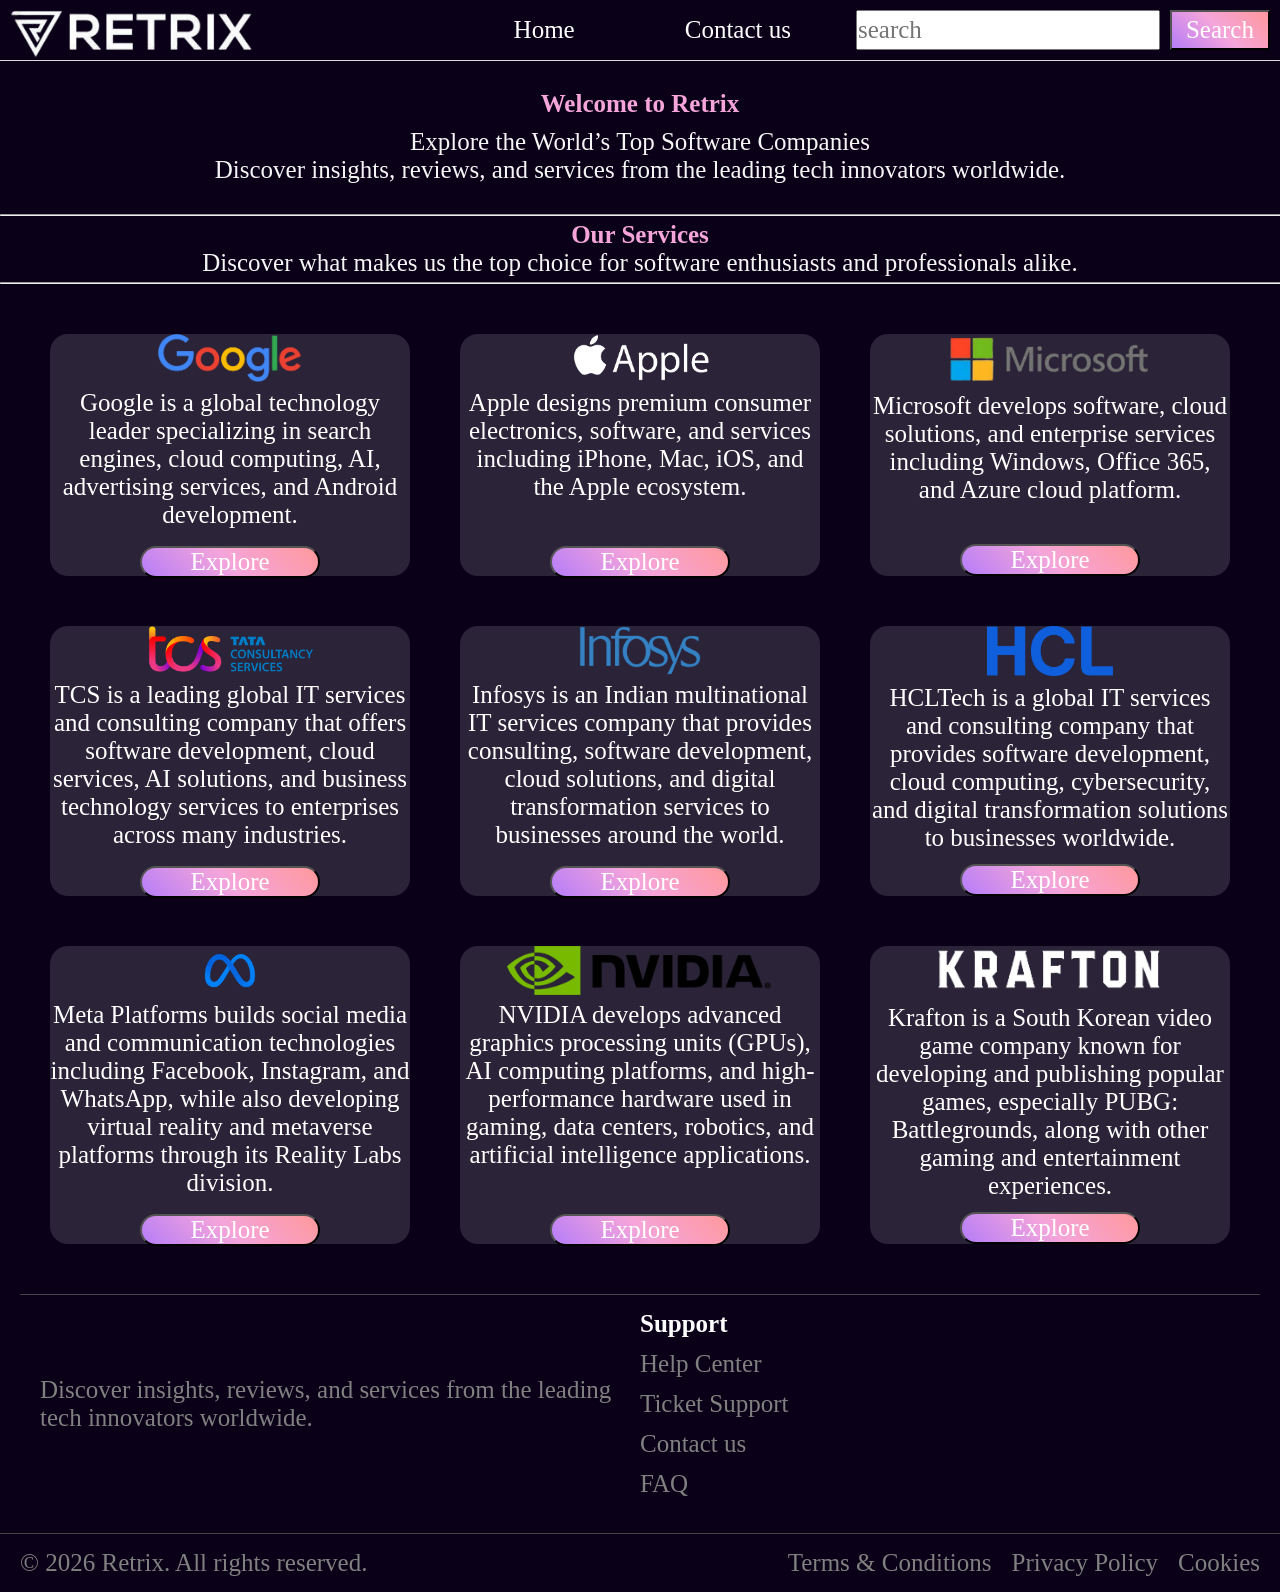
<file: index.html>
<!DOCTYPE html>
<head>
    <meta name="viewport" content="width=device-width, initial-scale=1.0">
    <title>Document</title>
    <link rel="stylesheet" href="index.css">
    <link rel="stylesheet" href="responsive.css">
</head>
<html>
<body>
    <div id="navbar">
        <a href="index.html"><img id="logo" src="logo.png.png"></a>
        <a class="navbarlinks" id="home">Home</a>
        <a class="navbarlinks" href="#Support">Contact us</a>
        <input id="search" type="text" placeholder="search">
        <button id="b1">Search</button>
    </div>
    <content>
    <section class="start">
        <h2 id="welcome">Welcome to Retrix</h2>
        <p class="mainheading">Explore the World’s Top Software Companies</p>
        <p class="mainheading" id="id1">Discover insights, reviews, and services from the leading tech innovators worldwide.</p>
    </section>
    <hr>
    <section class="start2">
        <h2 id="our">Our Services</h2>
        <p>Discover what makes us the top choice for software enthusiasts and professionals alike.</p>
    </section>
    <hr>
    <section class="content">
        <div class="container">
            <div class="container1">
                <img id="logo1" src="google1.png">
                <br>
                <p class="praofcon">
                Google is a global technology leader specializing in search engines, 
                cloud computing, AI, advertising services, and Android development.
                </p>
                <a href="anushka.html"><button class="B" id="bu1">Explore</button></a>
            </div>
            <div class="container2">
                <img id="logo1" src="applelogo.png">
                <p class="praofcon">
                Apple designs premium consumer electronics, software, and services 
                including iPhone, Mac, iOS, and the Apple ecosystem.              
                </p>
                <a href="apple company microproject.html"><button class="B" id="bu2">Explore</button></a>
            </div>
            <div class="container3">
                <img id="logo3" src="micro-removebg-preview.png">
                <br>
                <p class="praofcon">
                Microsoft develops software, cloud solutions, and enterprise services 
                including Windows, Office 365, and Azure cloud platform.             
                </p>
                <a href="microsoft.html"><button class="B" id="bu3">Explore</button></a>
            </div>
        </div>
        <div class="container">
            <div class="container1">
                <img id="logo1" src="tcslogo.png">
                <br>
                <p class="praofcon">
                TCS is a leading global IT services and consulting company that offers software development, cloud services, AI solutions, and business technology services to enterprises across many industries.
                </p>
                <a href="patil4.html"><button class="B" id="bu1">Explore</button></a>
            </div>
            <div class="container2">
                <img id="logo1" src="Infosyslogo.png">
                <p class="praofcon">
                Infosys is an Indian multinational IT services company that provides consulting, software development, cloud solutions, and digital transformation services to businesses around the world.            
                </p>
                <a href="microprojrct.html"><button class="B" id="bu2">Explore</button></a>
            </div>
            <div class="container3">
                <img id="logo3" src="hcllogo.png">
                <br>
                <p class="praofcon">
                HCLTech is a global IT services and consulting company that provides software development, cloud computing, cybersecurity, and digital transformation solutions to businesses worldwide.            
                </p>
                <a href="hcl.html"><button class="B" id="bu3">Explore</button></a>
            </div>
        </div>
        <div class="container">
            <div class="container1">
                <img id="logo1" src="metalogo.png">
                <br>
                <p class="praofcon">
                Meta Platforms builds social media and communication technologies including Facebook, Instagram, and WhatsApp, while also developing virtual reality and metaverse platforms through its Reality Labs division.
                </p>
                <a href="meta.html"><button class="B" id="bu1">Explore</button></a>
            </div>
            <div class="container2">
                <img id="logo1" src="nvdialogoin.png">
                <p class="praofcon">
                NVIDIA develops advanced graphics processing units (GPUs), AI computing platforms, and high-performance hardware used in gaming, data centers, robotics, and artificial intelligence applications.
                </p>
                <a href="nvdia.html"><button class="B" id="bu2">Explore</button></a>
            </div>
            <div class="container3">
                <img id="logo3" src="klogo.png">
                <br>
                <p class="praofcon">
                Krafton is a South Korean video game company known for developing and publishing popular games, especially PUBG: Battlegrounds, along with other gaming and entertainment experiences.            
                </p>
                <a href="krafton.html"><button class="B" id="bu3">Explore</button></a>
            </div>
        </div>
    </section>
    </content>
    <footer>
        <div class="footersection">
        <div class="f1">
        <p>Discover insights, reviews, and services from the leading tech innovators worldwide.</p>       
        </div>
        <div class="f2">
        <h2 id="Support">Support</h2>
        <a class="footerlink">Help Center</a>
        <a class="footerlink" href="contactform.html">Ticket Support</a>
        <a class="footerlink" href="mailto:huzefajpatel@gmail.com">Contact us</a>
        <a class="footerlink">FAQ</a>
        </div>
        </div>
        <div class="subfooter">
        <p>© 2026 Retrix. All rights reserved.</p>
        <div class="legal-links">
        <a href="#">Terms & Conditions</a>
        <a href="#">Privacy Policy</a>
        <a href="#">Cookies</a>
        </div>
        </div>
    </footer>
</body>

</html>
</file>
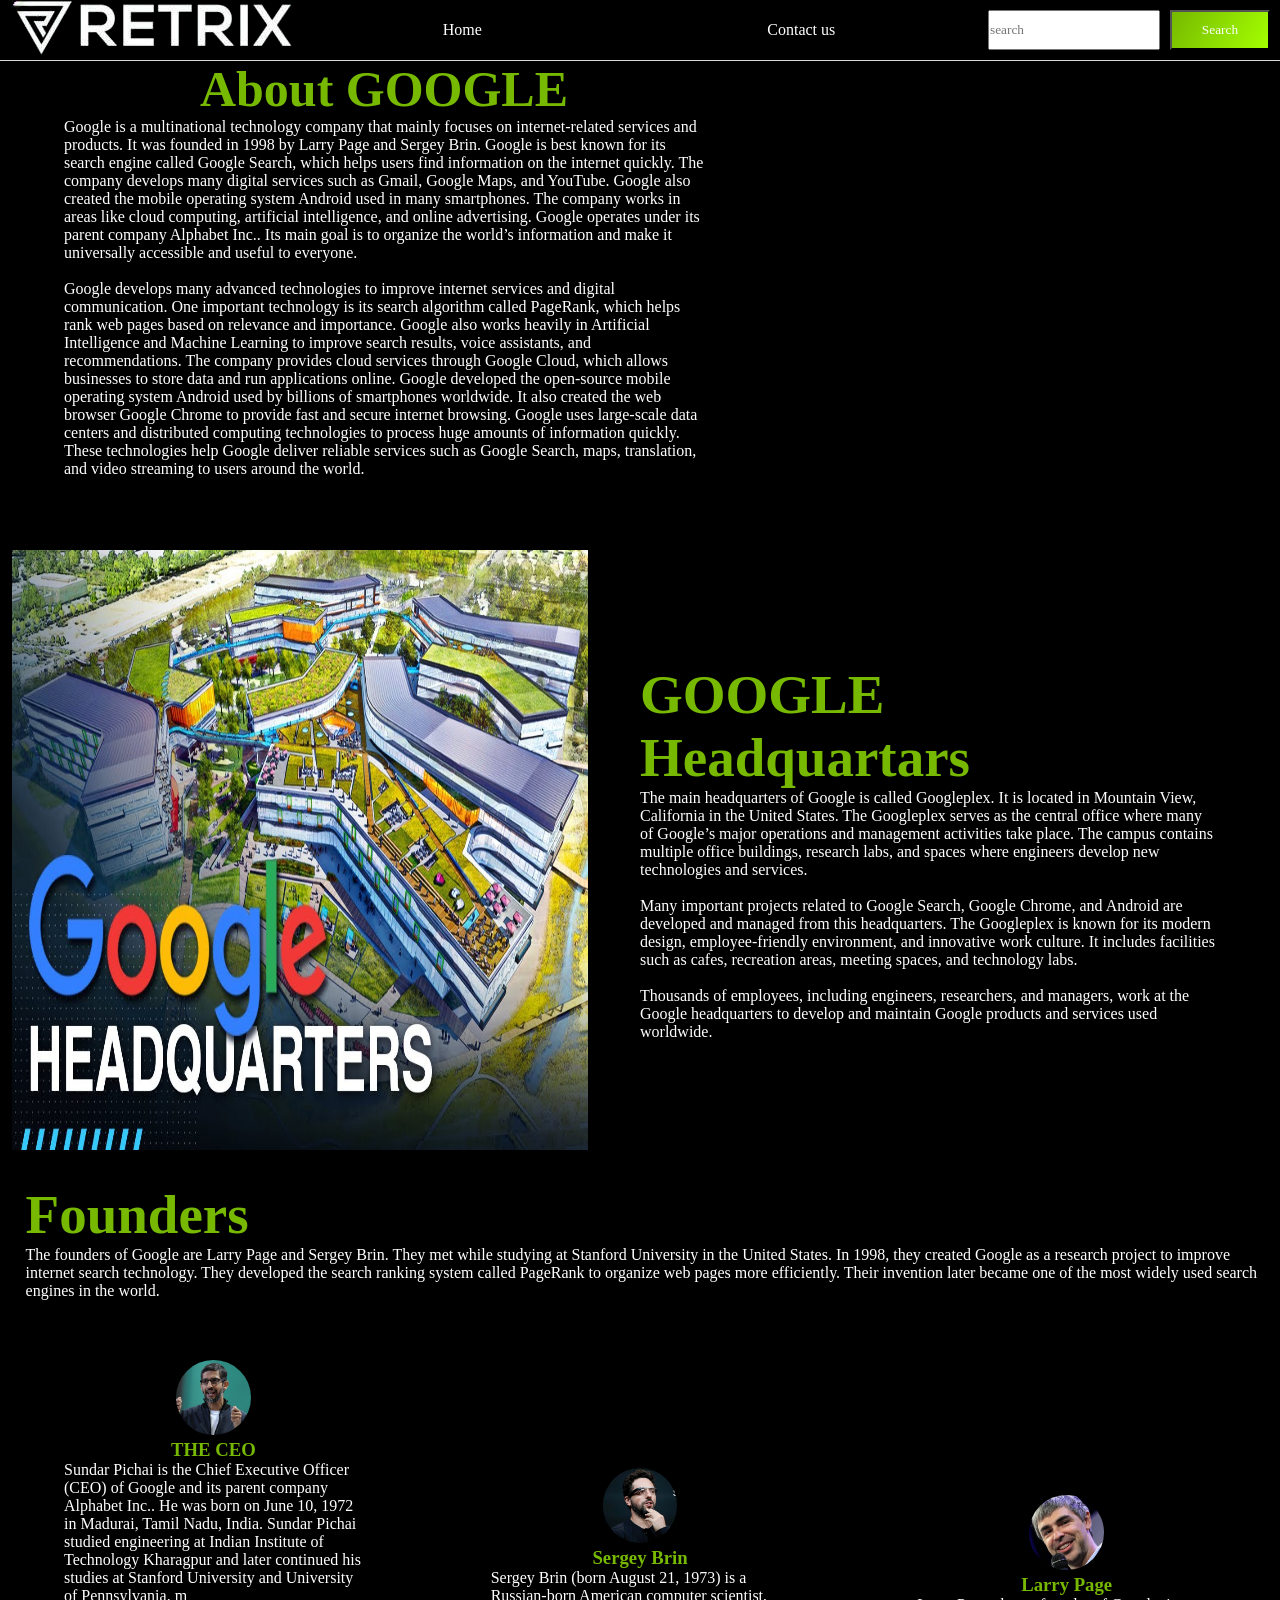
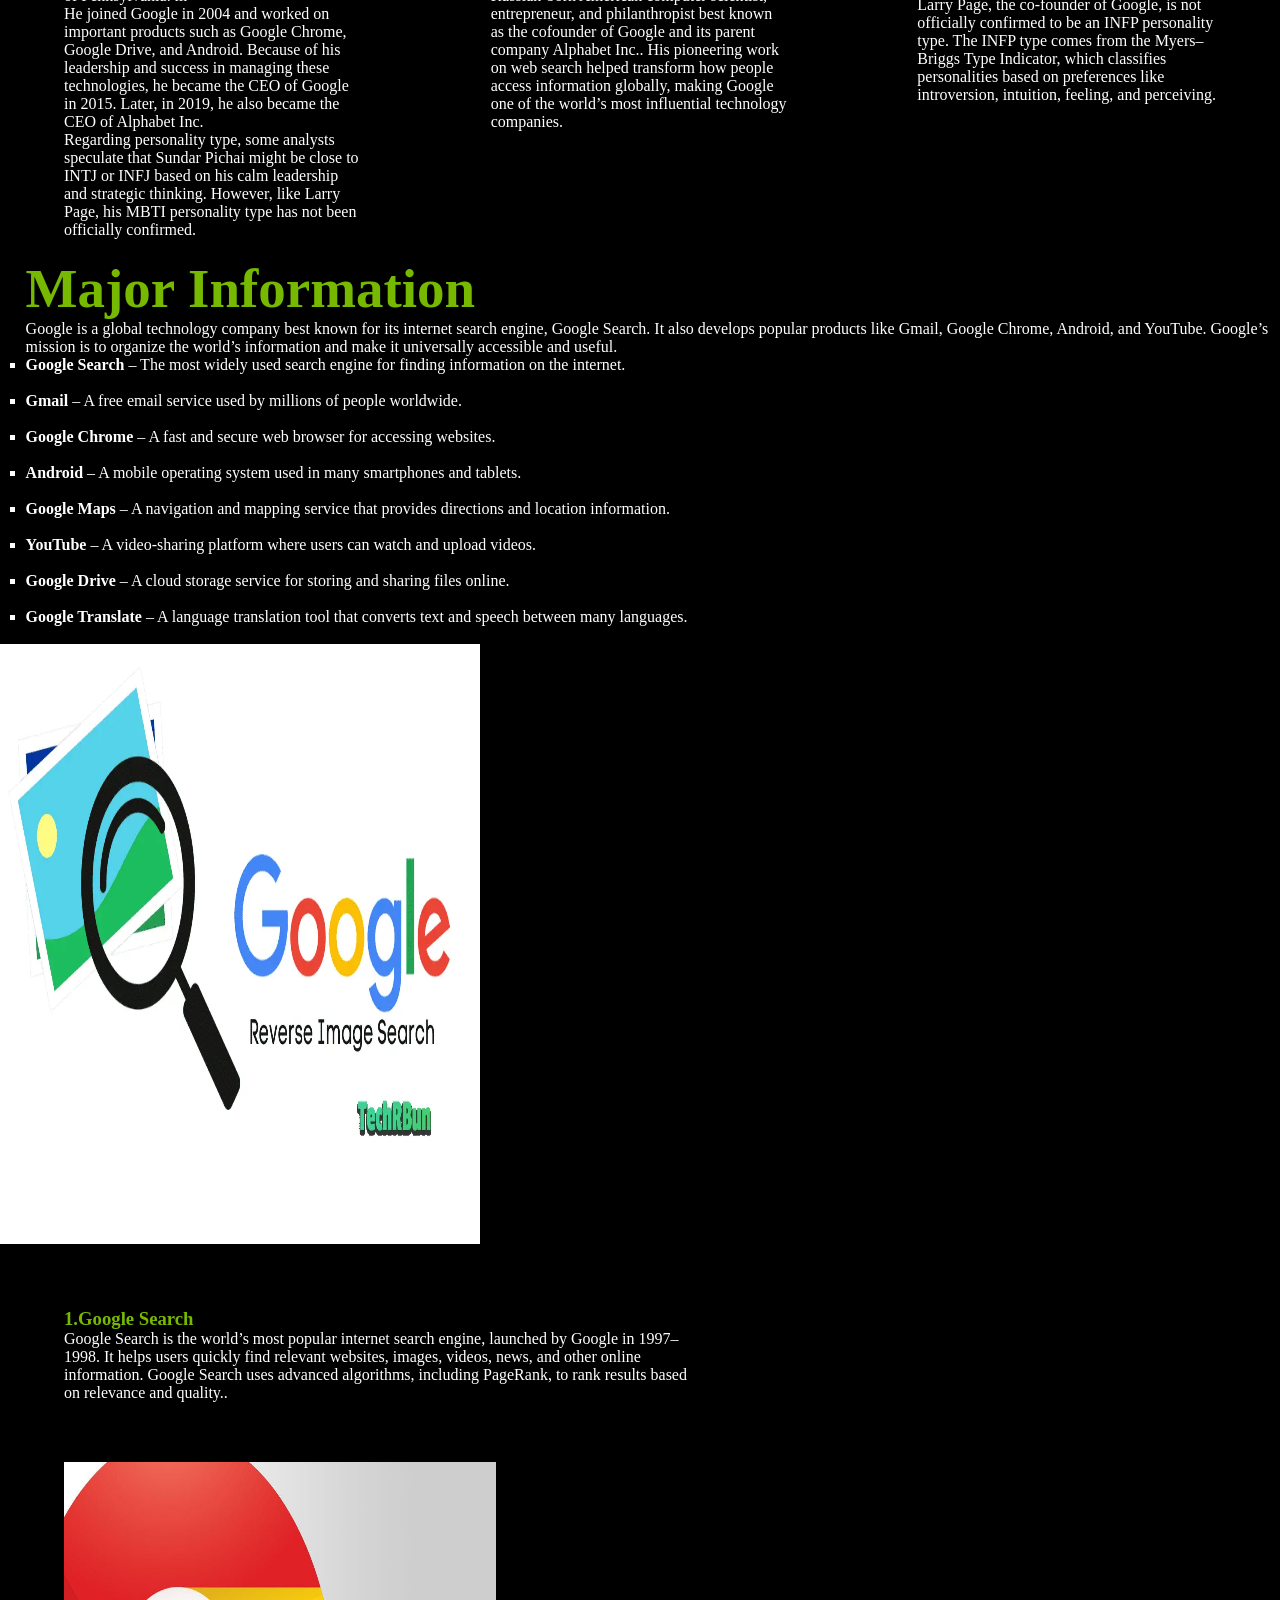
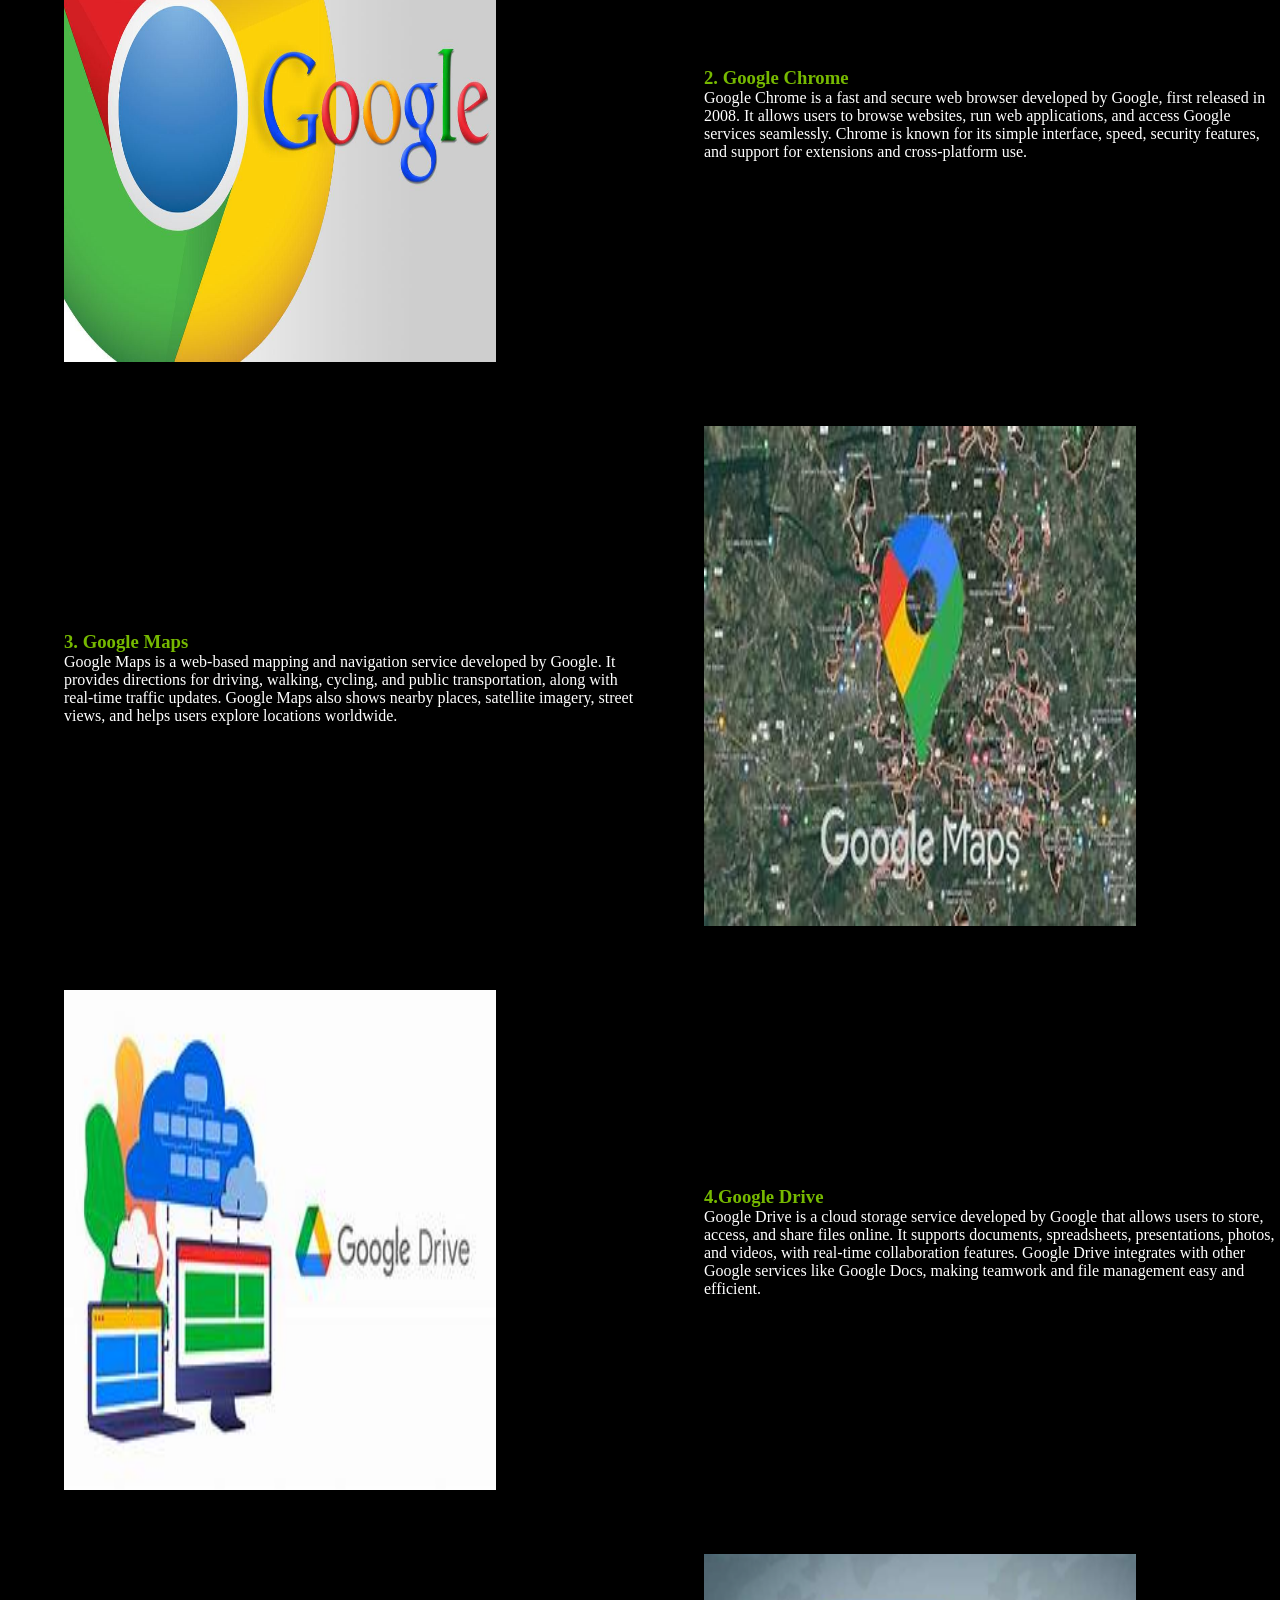
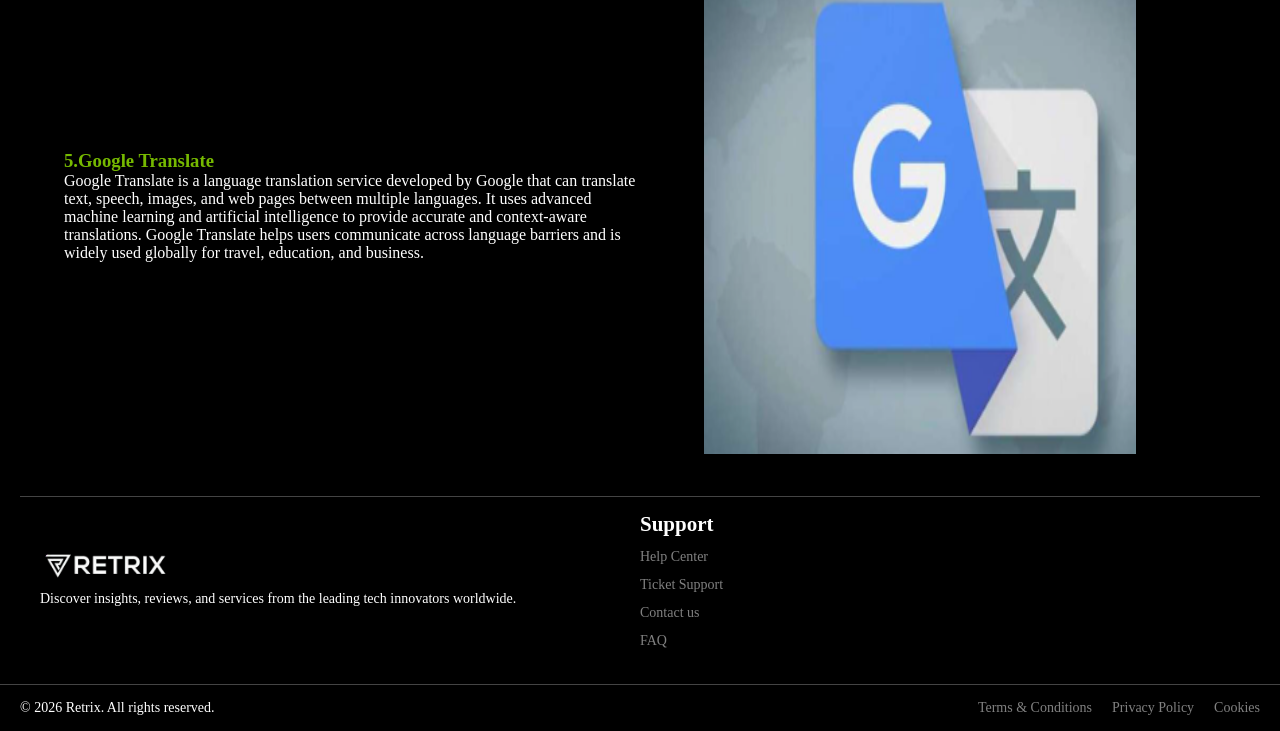
<file: anushka.html>
<!DOCTYPE html>
<head>
    <meta name="viewport" content="width=device-width, initial-scale=1.0">
    <title>Document</title>
    <link rel="stylesheet" href="nvdia.css">
    <link rel="stylesheet" href="responsive.css">
</head>
<html>
<body>
    <div id="navbar">
        <a href="index.html"><img id="logo" src="logo.png.png"></a>
        <a class="navbarlinks" id="home" href="index.html">Home</a>
        <a class="navbarlinks" href="#Support">Contact us</a>
        <input id="search" type="text" placeholder="search">
        <button id="b1">Search</button>
    </div>
    <content>
        <div class="d1">
            <div class="d1d1">
                <h1 class="title" id="t1" style="font-size:50PX; TEXT-ALIGN:CENTER;">About GOOGLE</h1>
                <p>Google is a multinational technology company that mainly focuses on internet-related services and products. It was founded in 1998 by Larry Page and Sergey Brin. Google is best known for its search engine called Google Search, which helps users find information on the internet quickly. The company develops many digital services such as Gmail, Google Maps, and YouTube. Google also created the mobile operating system Android used in many smartphones. The company works in areas like cloud computing, artificial intelligence, and online advertising. Google operates under its parent company Alphabet Inc.. Its main goal is to organize the world’s information and make it universally accessible and useful to everyone.
                    <br>
                    <br>
               Google develops many advanced technologies to improve internet services and digital communication. One important technology is its search algorithm called PageRank, which helps rank web pages based on relevance and importance. Google also works heavily in Artificial Intelligence and Machine Learning to improve search results, voice assistants, and recommendations. The company provides cloud services through Google Cloud, which allows businesses to store data and run applications online. Google developed the open-source mobile operating system Android used by billions of smartphones worldwide. It also created the web browser Google Chrome to provide fast and secure internet browsing. Google uses large-scale data centers and distributed computing technologies to process huge amounts of information quickly. These technologies help Google deliver reliable services such as Google Search, maps, translation, and video streaming to users around the world.</p>
            </div>
           <BR> 
        </div>
        <div class="d1">
            <div class="d1d2">
                <img id="head" src="Ghead.jpg"height="600px"width="1000px">
            </div>
            <div class="d1d1">
                <h1 class="title">GOOGLE Headquartars</h1>
                <P>The main headquarters of Google is called Googleplex. It is located in Mountain View, California in the United States. The Googleplex serves as the central office where many of Google’s major operations and management activities take place. The campus contains multiple office buildings, research labs, and spaces where engineers develop new technologies and services.
                <br>
                <br>
               Many important projects related to Google Search, Google Chrome, and Android are developed and managed from this headquarters. The Googleplex is known for its modern design, employee-friendly environment, and innovative work culture. It includes facilities such as cafes, recreation areas, meeting spaces, and technology labs.
                <br>
                <br>
               Thousands of employees, including engineers, researchers, and managers, work at the Google headquarters to develop and maintain Google products and services used worldwide.</p>
            </div>
        </div>
        <founder>
        <div class="d2">
            <div class="d2d">
                <h1 class="title">Founders</h1>
                <p>The founders of Google are Larry Page and Sergey Brin. They met while studying at Stanford University in the United States. In 1998, they created Google as a research project to improve internet search technology. They developed the search ranking system called PageRank to organize web pages more efficiently. Their invention later became one of the most widely used search engines in the world.</p>
            </div>
        </div>




        <div class="d1">
            <div class="d1d1">
                <center><img id="founder" src="Gceo.jpg"></center>
                <h3 class="foundername">THE CEO</h3>
                <p>Sundar Pichai is the Chief Executive Officer (CEO) of Google and its parent company Alphabet Inc.. He was born on June 10, 1972 in Madurai, Tamil Nadu, India. Sundar Pichai studied engineering at Indian Institute of Technology Kharagpur and later continued his studies at Stanford University and University of Pennsylvania.
m
<BR> 

He joined Google in 2004 and worked on important products such as Google Chrome, Google Drive, and Android. Because of his leadership and success in managing these technologies, he became the CEO of Google in 2015. Later, in 2019, he also became the CEO of Alphabet Inc.
<BR> 
Regarding personality type, some analysts speculate that Sundar Pichai might be close to INTJ or INFJ based on his calm leadership and strategic thinking. However, like Larry Page, his MBTI personality type has not been officially confirmed.
</p> 
 </div> 
            <div class="d1d1">
                <center><img id="founder" src="Gco-1.jpg"></center>
                <h3 class="foundername">Sergey Brin</h3>
                <p>Sergey Brin (born August 21, 1973) is a Russian-born American computer scientist, entrepreneur, and philanthropist best known as the cofounder of Google and its parent company Alphabet Inc.. His pioneering work on web search helped transform how people access information globally, making Google one of the world’s most influential technology companies.</p>
            </div>
            <div class="d1d1">
                <center><img id="founder" src="Gco-2.jpg"></center>
                <h3 class="foundername">Larry Page</h3>
                <p>Larry Page, the co-founder of Google, is not officially confirmed to be an INFP personality type. The INFP type comes from the Myers–Briggs Type Indicator, which classifies personalities based on preferences like introversion, intuition, feeling, and perceiving.</p>
                </div>
        </div>
        </founder>

        <product>
        <div class="d2">
            <div class="d2d">
                <h1 class="title">Major Information </h1>
                <p>Google is a global technology company best known for its internet search engine, Google Search. It also develops popular products like Gmail, Google Chrome, Android, and YouTube. Google’s mission is to organize the world’s information and make it universally accessible and useful.</p>
<ul type="square"> 
<li> <b> Google Search </b> – The most widely used search engine for finding information on the internet. </li> <br> 
<li><b>Gmail </b>  – A free email service used by millions of people worldwide. </li>  <br>
<li><b>Google Chrome </b>  – A fast and secure web browser for accessing websites. </li>  <br>
<li><b> Android </b>  – A mobile operating system used in many smartphones and tablets.</li>  <br>
<li><b> Google Maps  </b> – A navigation and mapping service that provides directions and location information.</li> <br>
 <li><b> YouTube </b>  – A video-sharing platform where users can watch and upload videos.</li> <br>
 <li><b> Google Drive </b>  – A cloud storage service for storing and sharing files online.</li> <br>
 <li><b>Google Translate </b>  – A language translation tool that converts text and speech between many languages. </li>  <br>
</ul> 
</div>
</div>

<div class="d1d2">
                <img class="productimg" src="Gsearch.webp" height="600px"width="1000px">
            </div>


 <div class="d1">
            <div class="d1d1">
                <h3 class="products">1.Google Search</h3>
                <p>Google Search is the world’s most popular internet search engine, launched by Google in 1997–1998. It helps users quickly find relevant websites, images, videos, news, and other online information. Google Search uses advanced algorithms, including PageRank, to rank results based on relevance and quality..</p>
            </div>

       
                   </div>
        <div class="d1">
            <div class="d1d1">
                <img class="productimg" src="Gchrome.jpg"height="500px"width="900px" FLOAT="">
            </div>
            <div class="d1d2">
                <h3 class="products">2. Google Chrome</h3>
                <p>Google Chrome is a fast and secure web browser developed by Google, first released in 2008. It allows users to browse websites, run web applications, and access Google services seamlessly. Chrome is known for its simple interface, speed, security features, and support for extensions and cross-platform use.</p>
            </div>
        </div>

        <div class="d1">
            <div class="d1d1">
                <h3 class="products">3. Google Maps</h3>
                <p>Google Maps is a web-based mapping and navigation service developed by Google. It provides directions for driving, walking, cycling, and public transportation, along with real-time traffic updates. Google Maps also shows nearby places, satellite imagery, street views, and helps users explore locations worldwide.</p>
            </div>
            <div class="d1d2">
                <img class="productimg" src="Gmaps.jpg"height="500px"width="900px" FLOAT="">
            </div>

                    </div>
        <div class="d1">
            <div class="d1d1">
                <img class="productimg" src="Gdrive.jpg"height="500px"width="900px" FLOAT="">
            </div>
            <div class="d1d2">
                <h3 class="products">4.Google Drive</h3>
                <p>Google Drive is a cloud storage service developed by Google that allows users to store, access, and share files online. It supports documents, spreadsheets, presentations, photos, and videos, with real-time collaboration features. Google Drive integrates with other Google services like Google Docs, making teamwork and file management easy and efficient.</p>
            </div>
        </div>
        <div class="d1">
            <div class="d1d1">
                <h3 class="products">5.Google Translate</h3>
                <p>Google Translate is a language translation service developed by Google that can translate text, speech, images, and web pages between multiple languages. It uses advanced machine learning and artificial intelligence to provide accurate and context-aware translations. Google Translate helps users communicate across language barriers and is widely used globally for travel, education, and business.</p>
            </div>
            <div class="d1d2">
                <img class="productimg" src="Gtrans.png"height="500px"width="900px" FLOAT="">
            </div>
        </div>
        </product>
    </content>
    <footer>
        <div class="footersection">
        <div class="f1">
        <img src="logo.png.png" id="footerlogo">
        <p>Discover insights, reviews, and services from the leading tech innovators worldwide.</p>       
        </div>
        <div class="f2">
        <h2 id="Support">Support</h2>
        <a class="footerlink">Help Center</a>
        <a class="footerlink">Ticket Support</a>
        <a class="footerlink" href="mailto:huzefajpatel@gmail.com">Contact us</a>
        <a class="footerlink">FAQ</a>
        </div>
        </div>
        <div class="subfooter">
        <p>© 2026 Retrix. All rights reserved.</p>
        <div class="legal-links">
        <a href="#">Terms & Conditions</a>
        <a href="#">Privacy Policy</a>
        <a href="#">Cookies</a>
        </div>
        </div>
    </footer>
</file>
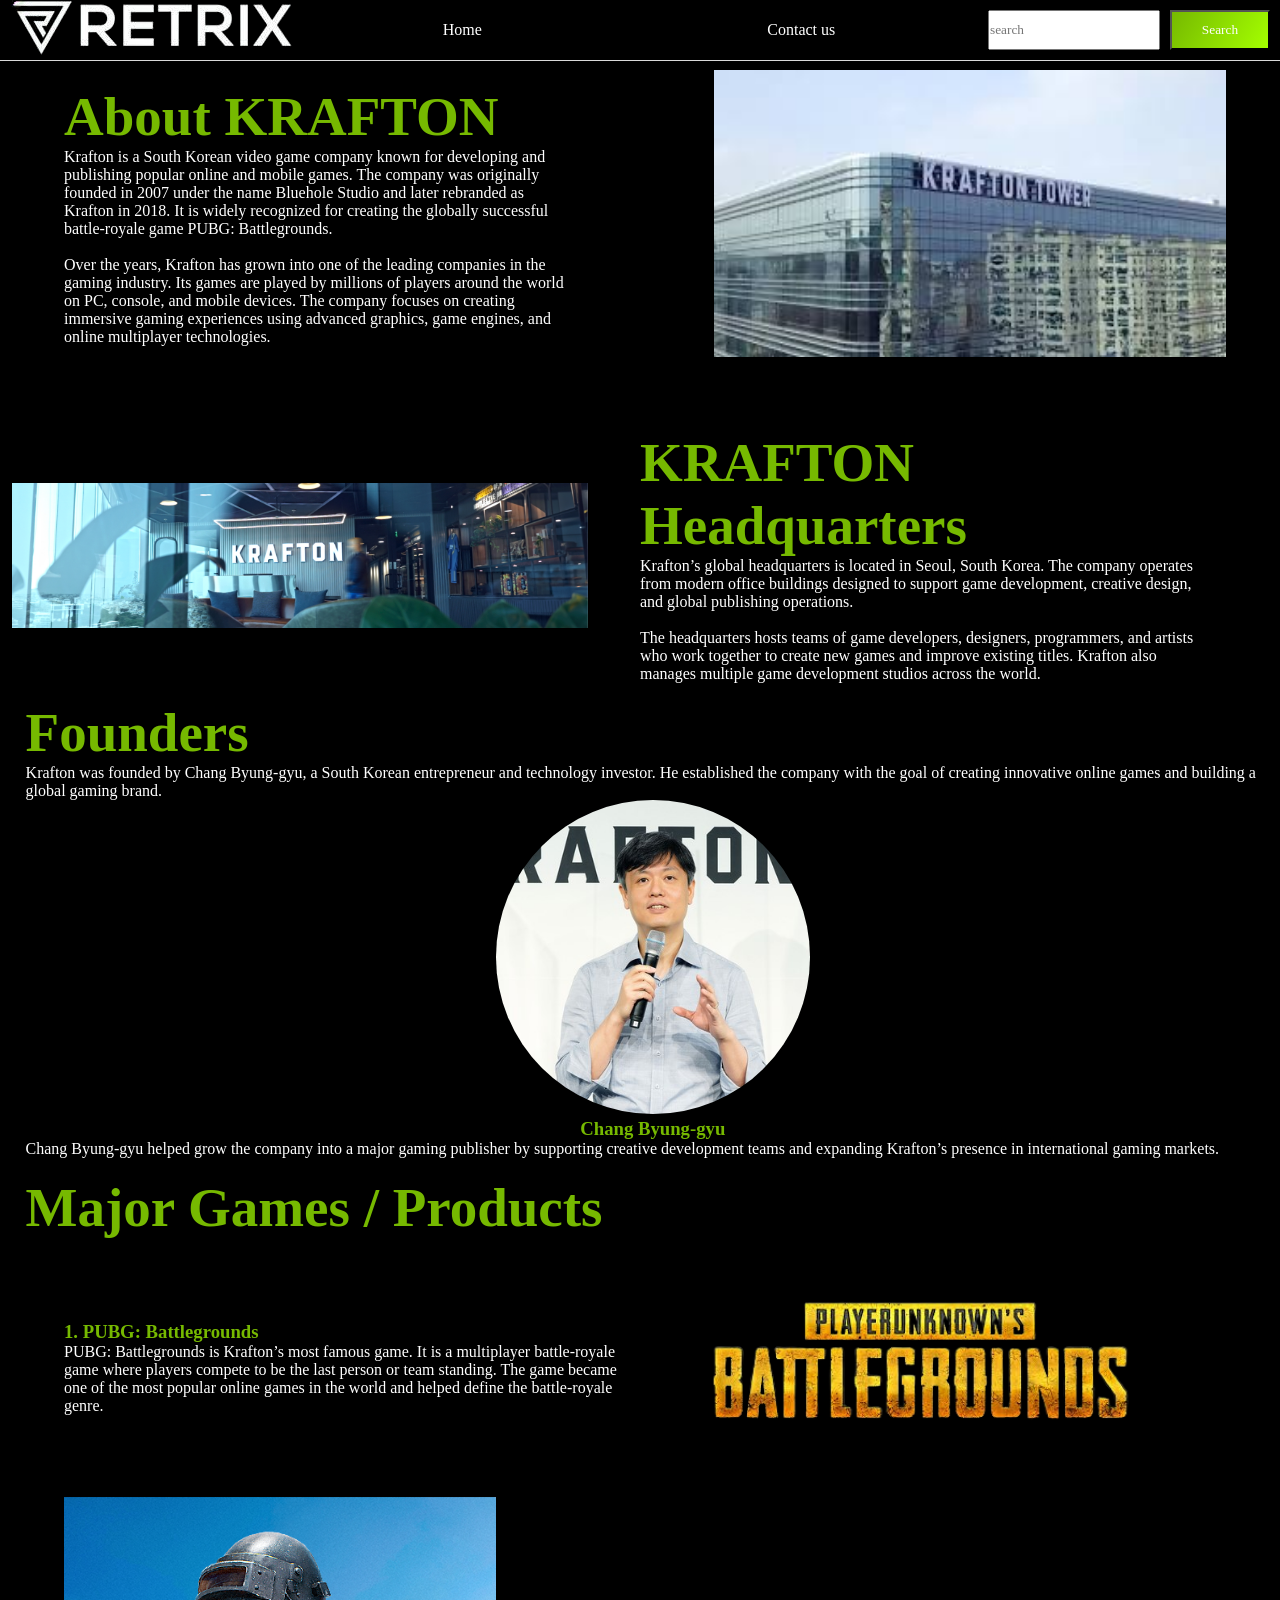
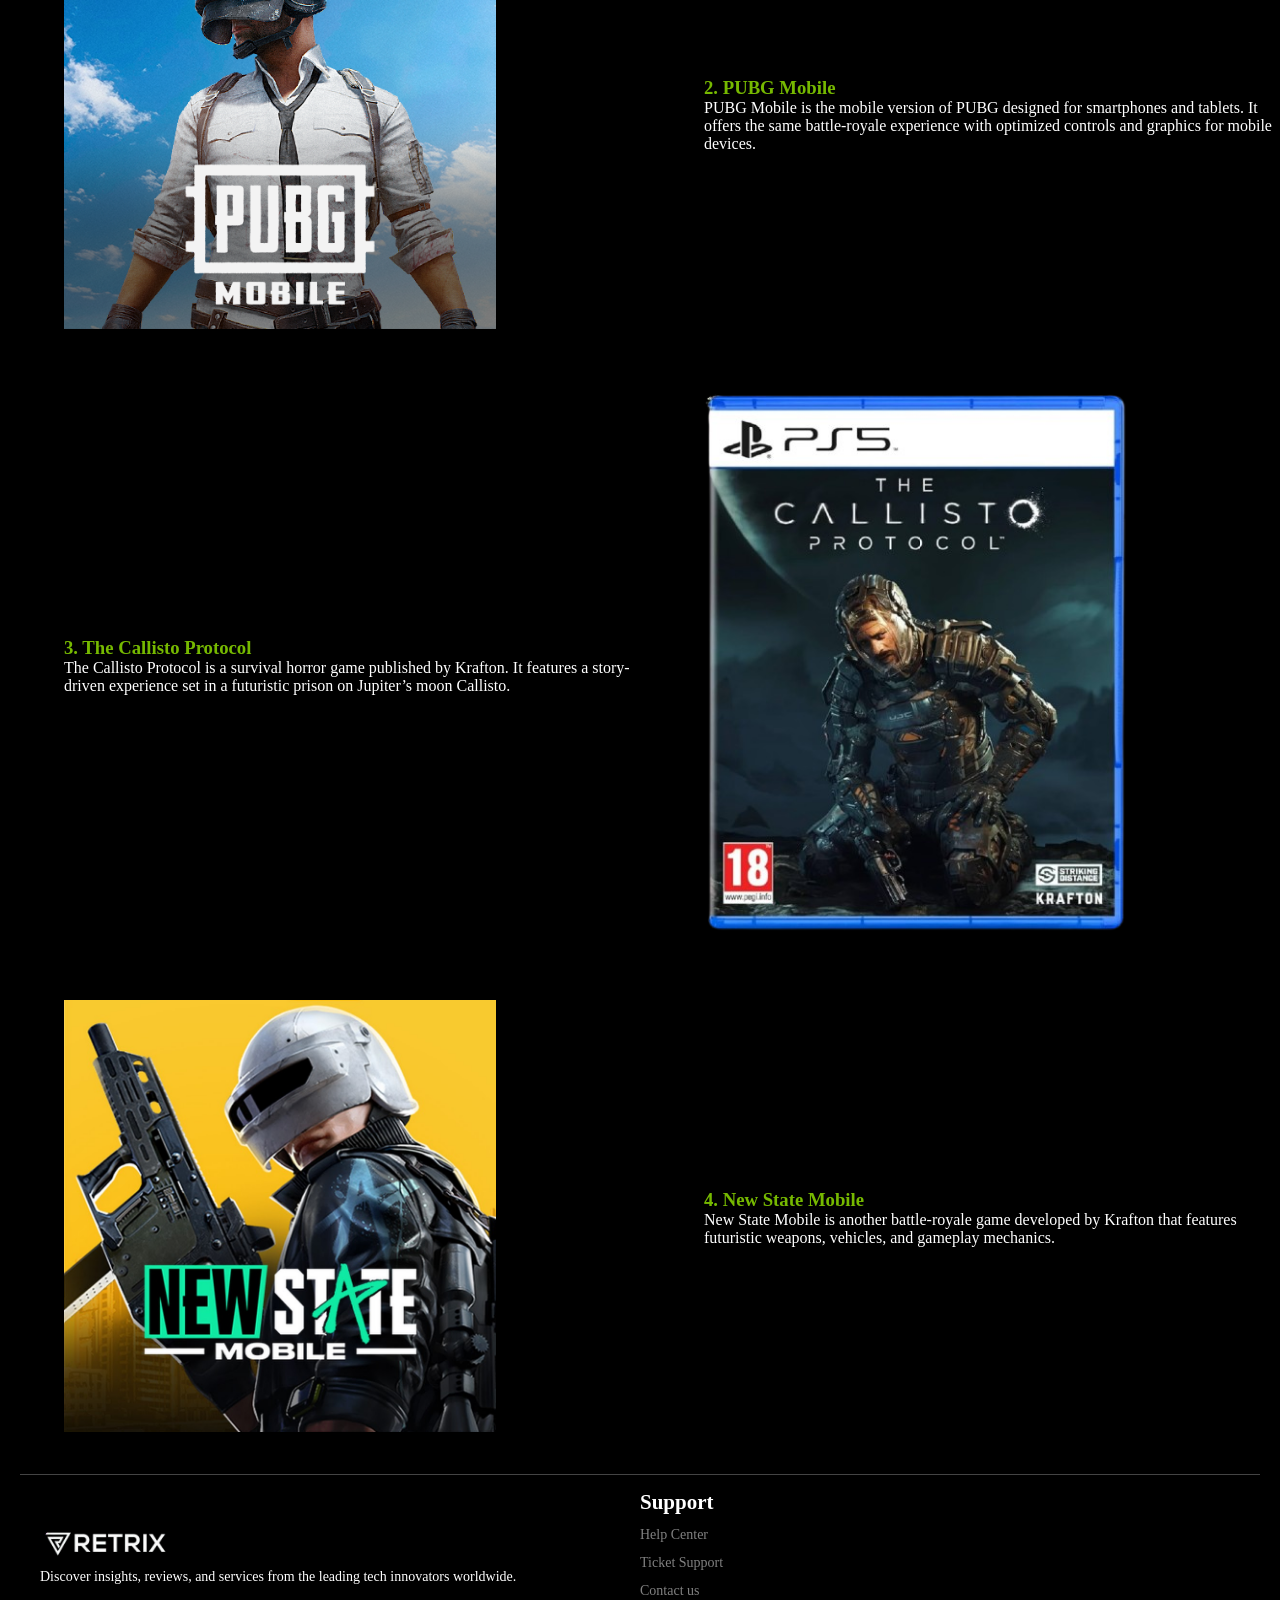
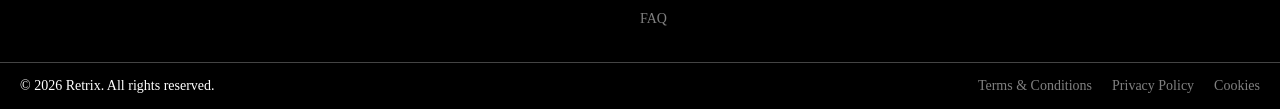
<file: krafton.html>
<!DOCTYPE html>
<head>
    <meta name="viewport" content="width=device-width, initial-scale=1.0">
    <title>Document</title>
    <link rel="stylesheet" href="nvdia.css">
    <link rel="stylesheet" href="responsive.css">
</head>
<html>
<body>
    <div id="navbar">
        <a href="index.html"><img id="logo" src="logo.png.png"></a>
        <a class="navbarlinks" id="home" href="index.html">Home</a>
        <a class="navbarlinks" href="#Support">Contact us</a>
        <input id="search" type="text" placeholder="search">
        <button id="b1">Search</button>
    </div>
    <content>
        <div class="d1">
            <div class="d1d1">
                <h1 class="title" id="t1">About KRAFTON</h1>
                <p>Krafton is a South Korean video game company known for developing and publishing popular online and mobile games. The company was originally founded in 2007 under the name Bluehole Studio and later rebranded as Krafton in 2018. It is widely recognized for creating the globally successful battle-royale game PUBG: Battlegrounds.
                <br>
                <br>
                    Over the years, Krafton has grown into one of the leading companies in the gaming industry. Its games are played by millions of players around the world on PC, console, and mobile devices. The company focuses on creating immersive gaming experiences using advanced graphics, game engines, and online multiplayer technologies.</p>
            </div>
            <div class="d1d1">
            <img id="head" src="krafton.jpg">
            </div>
        </div>
        <div class="d1">
            <div class="d1d2">
                <img id="head" src="krafton2.jpg">
            </div>
            <div class="d1d1">
                <h1 class="title">KRAFTON Headquarters</h1>
                <p>Krafton’s global headquarters is located in Seoul, South Korea. The company operates from modern office buildings designed to support game development, creative design, and global publishing operations.
                <br>
                <br>
                    The headquarters hosts teams of game developers, designers, programmers, and artists who work together to create new games and improve existing titles. Krafton also manages multiple game development studios across the world.</p>    
            </div>
        </div>
        <founder>
        <div class="d2">
            <div class="d2d">
                <h1 class="title">Founders</h1>
                <p>Krafton was founded by Chang Byung-gyu, a South Korean entrepreneur and technology investor. He established the company with the goal of creating innovative online games and building a global gaming brand.</p>
                <center><img id="founder" src="kraftonfounder.jpg"></center>
                <h3 class="foundername">Chang Byung-gyu</h3>
                <p>Chang Byung-gyu helped grow the company into a major gaming publisher by supporting creative development teams and expanding Krafton’s presence in international gaming markets.</p>
            </div>
        </div>
       
        </founder>
        <product>
        <div class="d2">
            <div class="d2d">
                <h1 class="title">Major Games / Products</h1>
            </div>
        </div>
        <div class="d1">
            <div class="d1d1">
                <h3 class="products">1. PUBG: Battlegrounds</h3>
                <p>PUBG: Battlegrounds is Krafton’s most famous game. It is a multiplayer battle-royale game where players compete to be the last person or team standing. The game became one of the most popular online games in the world and helped define the battle-royale genre.</p>
            </div>
            <div class="d1d2">
                <img class="productimg" src="k1.png">
            </div>
        </div>
        <div class="d1">
            <div class="d1d1">
                <img class="productimg" src="k2.png">
            </div>
            <div class="d1d2">
                <h3 class="products">2. PUBG Mobile</h3>
                <p>PUBG Mobile is the mobile version of PUBG designed for smartphones and tablets. It offers the same battle-royale experience with optimized controls and graphics for mobile devices.</p>
            </div>
        </div>
        <div class="d1">
            <div class="d1d1">
                <h3 class="products">3. The Callisto Protocol</h3>
                <p>The Callisto Protocol is a survival horror game published by Krafton. It features a story-driven experience set in a futuristic prison on Jupiter’s moon Callisto.</p>
            </div>
            <div class="d1d2">
                <img class="productimg" src="k3.png">
            </div>
        </div>
        <div class="d1">
            <div class="d1d1">
                <img class="productimg" src="k4.jpg">
            </div>
            <div class="d1d2">
                <h3 class="products">4. New State Mobile</h3>
                <p>New State Mobile is another battle-royale game developed by Krafton that features futuristic weapons, vehicles, and gameplay mechanics.</p>
            </div>
        </div>

        </product>
    </content>
    <footer>
        <div class="footersection">
        <div class="f1">
        <img src="logo.png.png" id="footerlogo">
        <p>Discover insights, reviews, and services from the leading tech innovators worldwide.</p>       
        </div>
        <div class="f2">
        <h2 id="Support">Support</h2>
        <a class="footerlink">Help Center</a>
        <a class="footerlink">Ticket Support</a>
        <a class="footerlink" href="mailto:huzefajpatel@gmail.com">Contact us</a>
        <a class="footerlink">FAQ</a>
        </div>
        </div>
        <div class="subfooter">
        <p>© 2026 Retrix. All rights reserved.</p>
        <div class="legal-links">
        <a href="#">Terms & Conditions</a>
        <a href="#">Privacy Policy</a>
        <a href="#">Cookies</a>
        </div>
        </div>
    </footer>
</file>
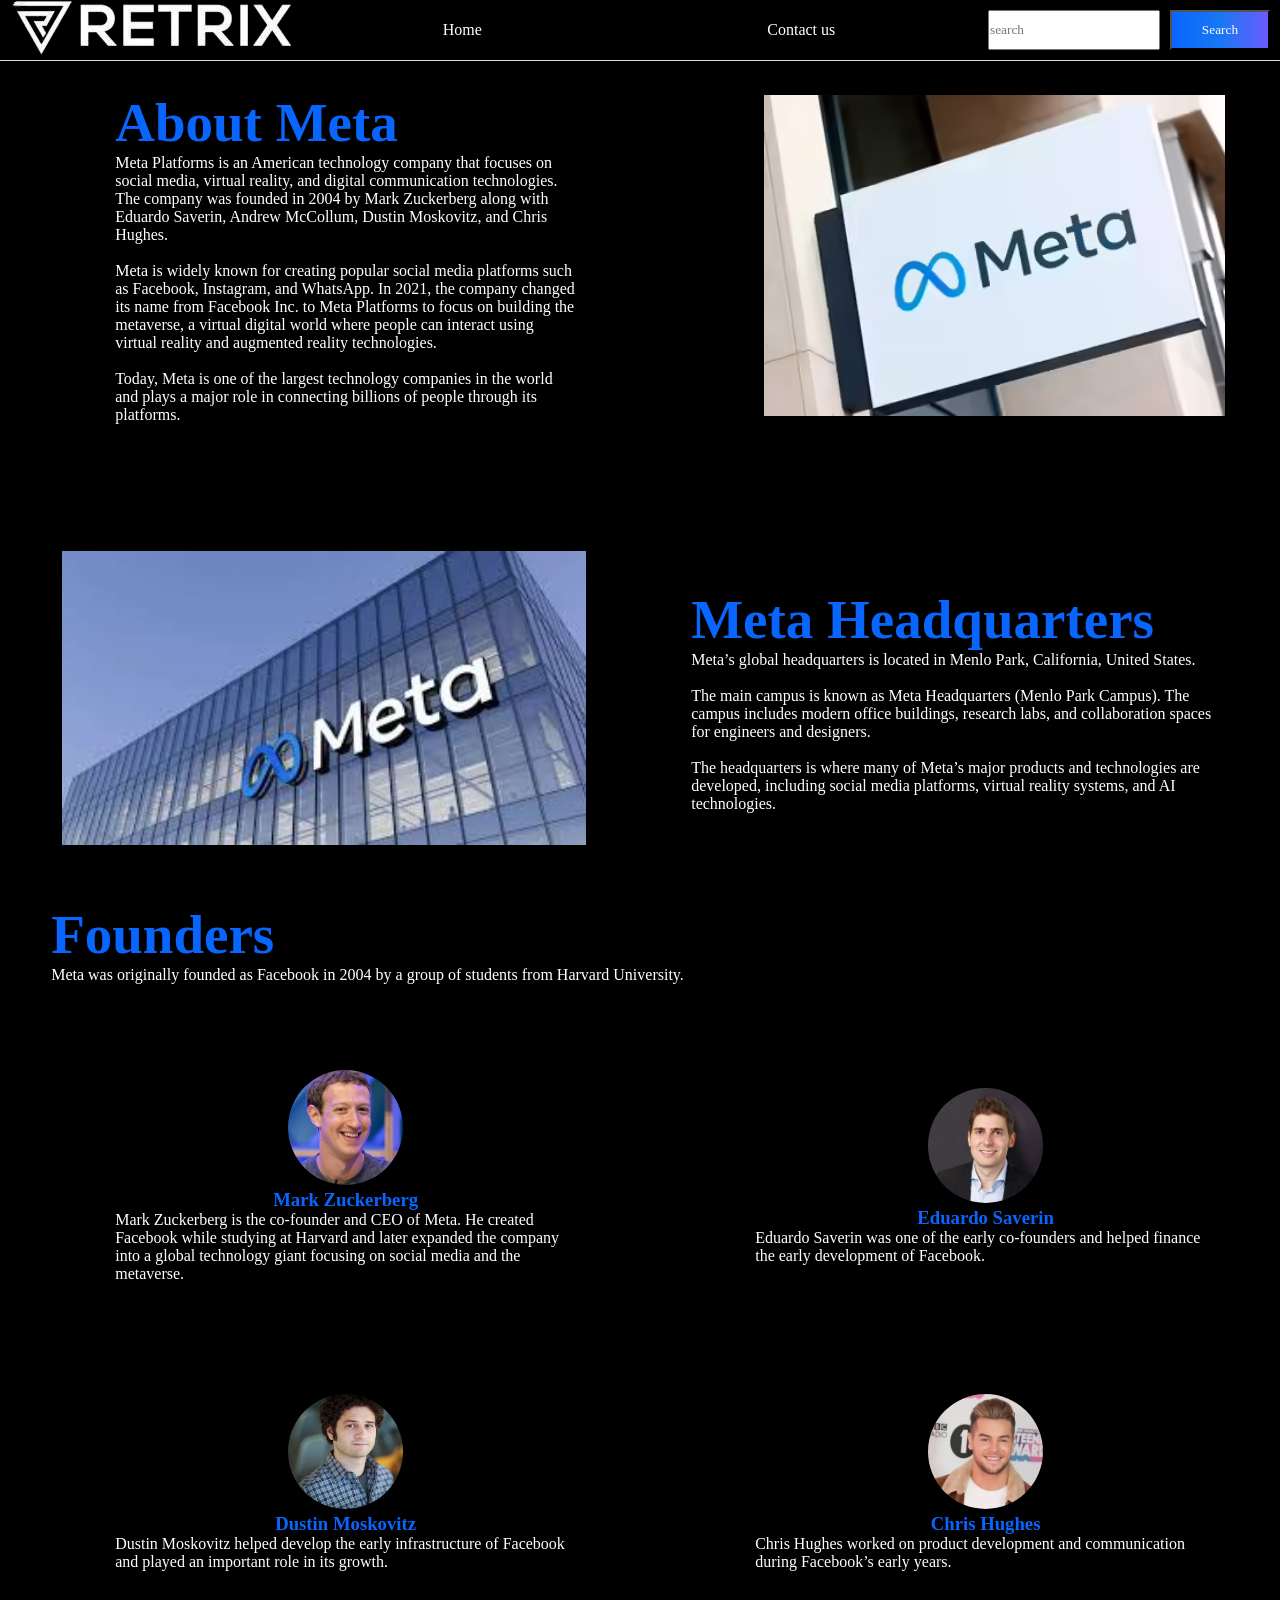
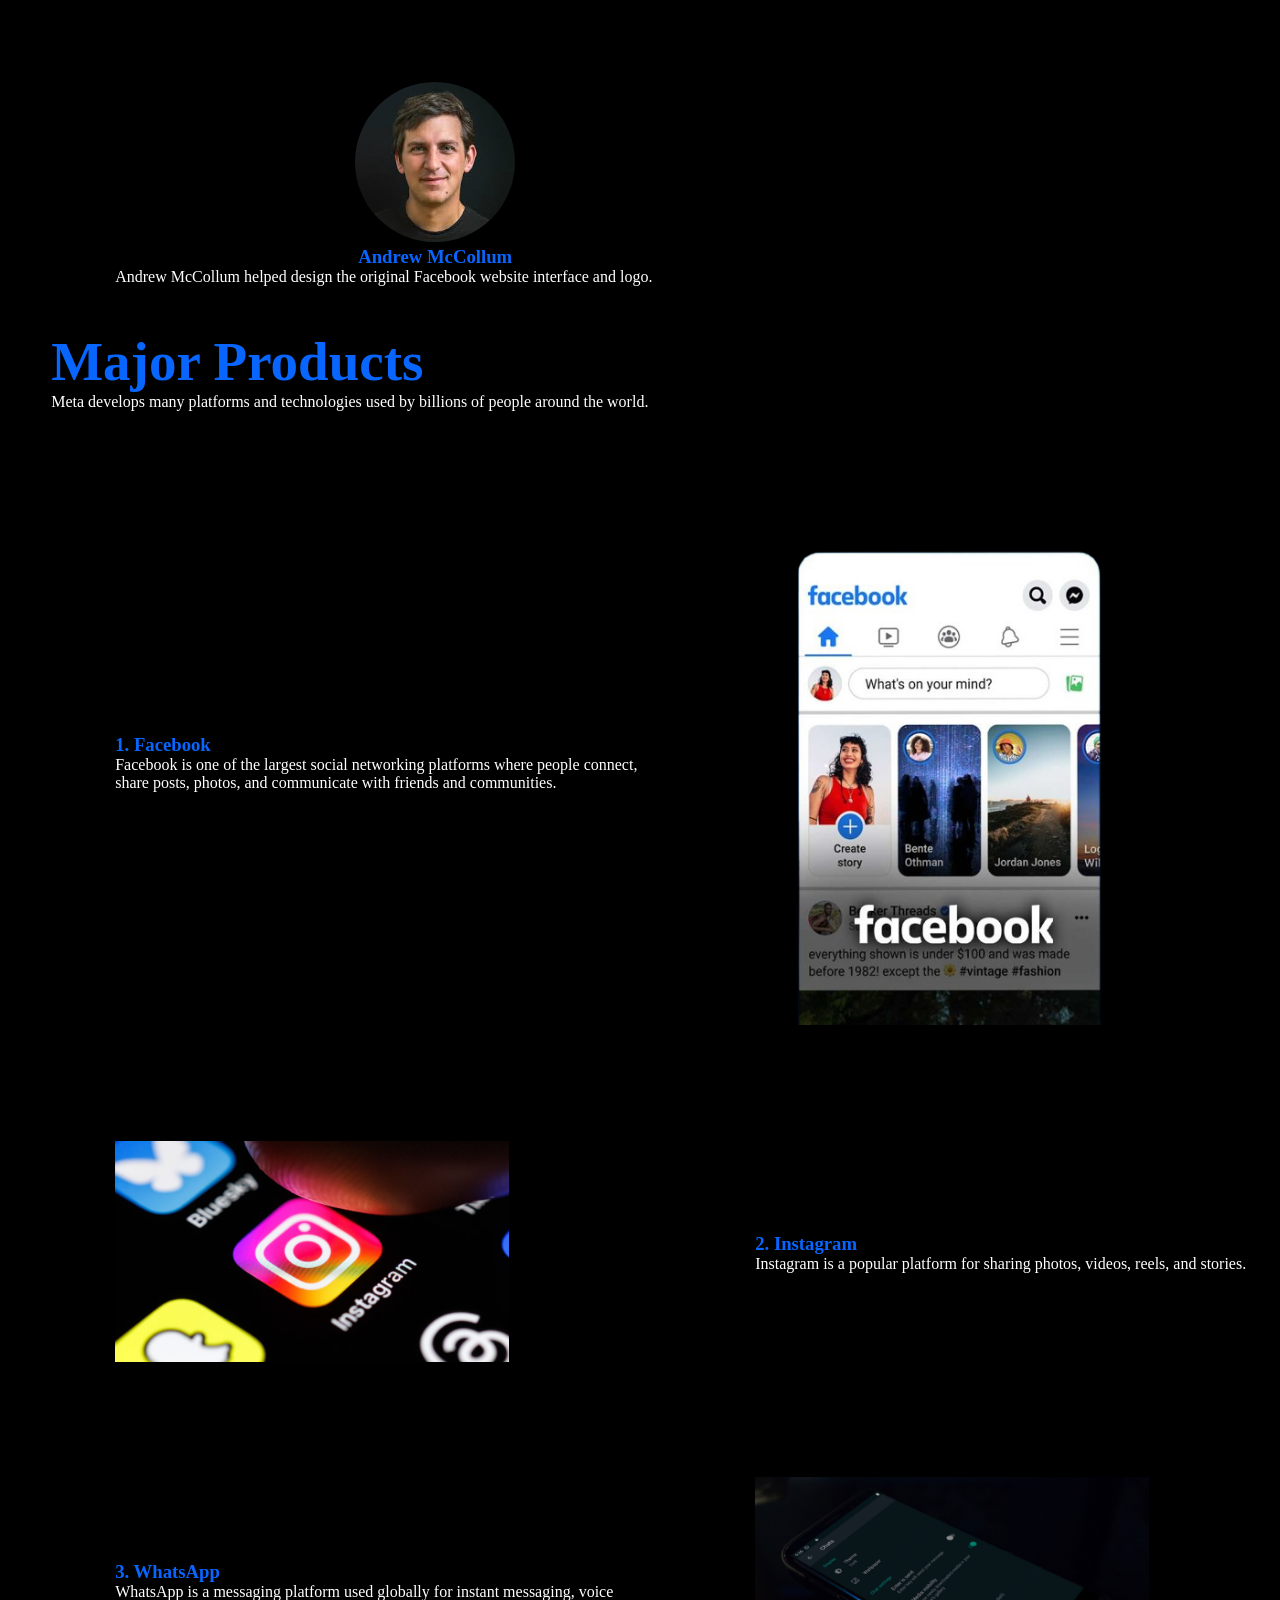
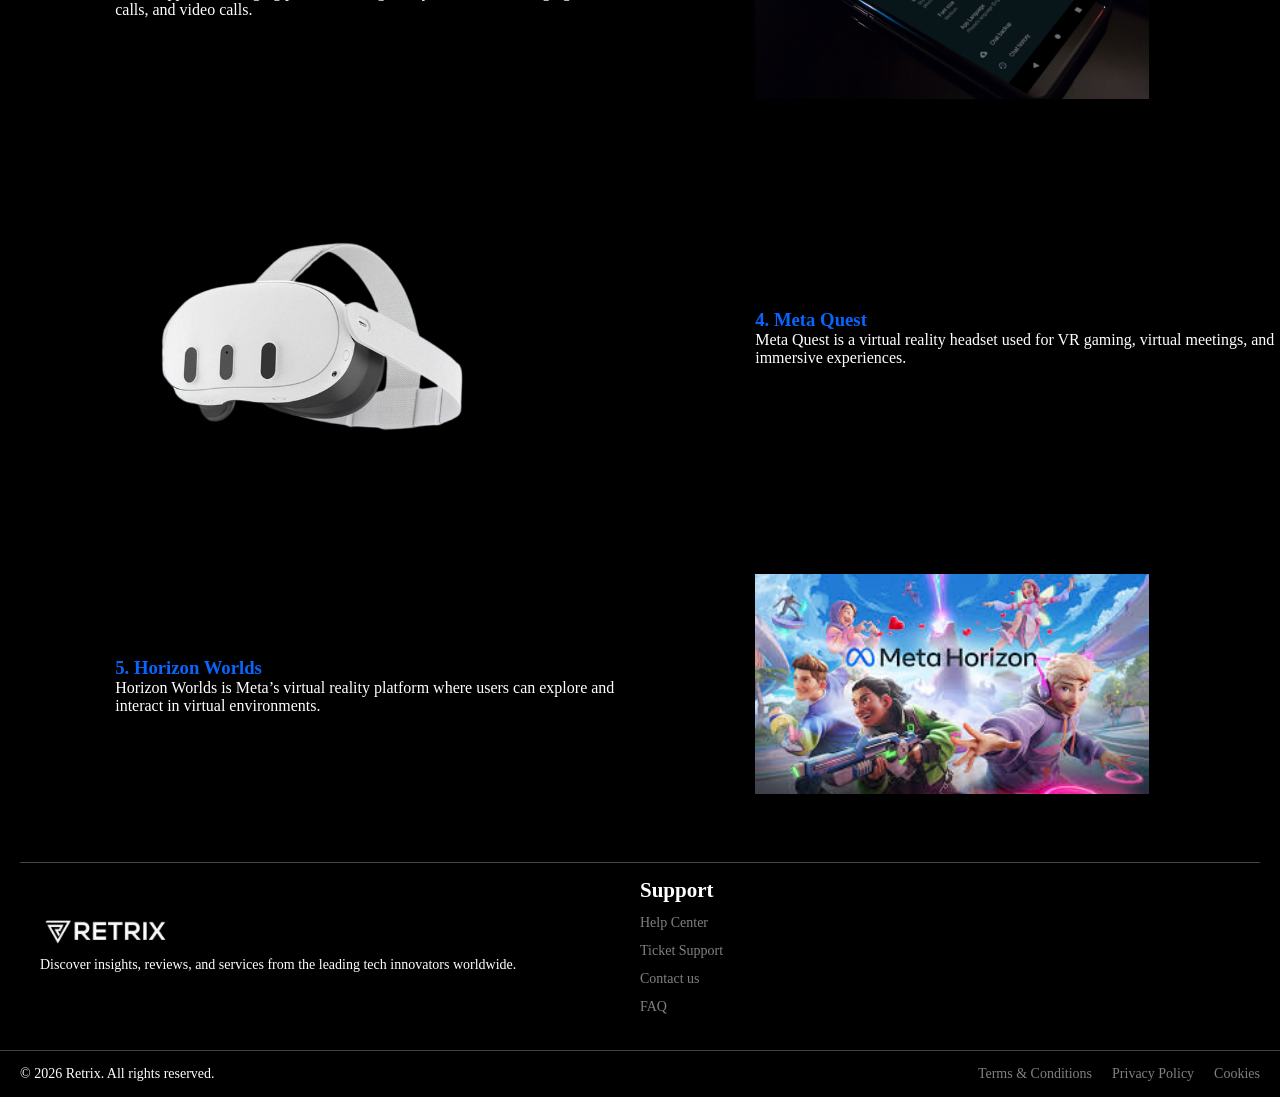
<file: meta.html>
<!DOCTYPE html>
<head>
    <meta name="viewport" content="width=device-width, initial-scale=1.0">
    <title>Document</title>
    <link rel="stylesheet" href="meta.css">
    <link rel="stylesheet" href="responsive.css">
</head>
<html>
<body>
    <div id="navbar">
        <a href="index.html"><img id="logo" src="logo.png.png"></a>
        <a class="navbarlinks" id="home" href="index.html">Home</a>
        <a class="navbarlinks" href="#Support">Contact us</a>
        <input id="search" type="text" placeholder="search">
        <button id="b1">Search</button>
    </div>
    <content>
        <div class="d1">
            <div class="d1d1">
                <h1 class="title" id="t1">About Meta</h1>
                <p>Meta Platforms is an American technology company that focuses on social media, virtual reality, and digital communication technologies. The company was founded in 2004 by Mark Zuckerberg along with Eduardo Saverin, Andrew McCollum, Dustin Moskovitz, and Chris Hughes.
                    <br>
                    <br>
                    Meta is widely known for creating popular social media platforms such as Facebook, Instagram, and WhatsApp. In 2021, the company changed its name from Facebook Inc. to Meta Platforms to focus on building the metaverse, a virtual digital world where people can interact using virtual reality and augmented reality technologies.
                    <br>
                    <br>
                    Today, Meta is one of the largest technology companies in the world and plays a major role in connecting billions of people through its platforms.</p>
            </div>
            <div class="d1d1">
            <img id="head" src="metahead.avif">
            </div>
        </div>
        <div class="d1">
            <div class="d1d2">
                <img id="head" src="metahead1.jpg">
            </div>
            <div class="d1d1">
                <h1 class="title">Meta Headquarters</h1>
                <p>Meta’s global headquarters is located in Menlo Park, California, United States.
                    <br>
                    <br>
                    The main campus is known as Meta Headquarters (Menlo Park Campus). The campus includes modern office buildings, research labs, and collaboration spaces for engineers and designers.
                    <br>
                    <br>
                    The headquarters is where many of Meta’s major products and technologies are developed, including social media platforms, virtual reality systems, and AI technologies.</p>    
            </div>
        </div>
        <founder>
       <div class="d2">
            <div class="d2d">
                <h1 class="title">Founders</h1>
                <p>Meta was originally founded as Facebook in 2004 by a group of students from Harvard University.</p>
            </div>
        </div>
        <div class="d1">
            <div class="d1d1">
                <center><img id="founder" src="markfounder1ofmeta.jpg"></center>
                <h3 class="foundername">Mark Zuckerberg</h3>
                <p>Mark Zuckerberg is the co-founder and CEO of Meta. He created Facebook while studying at Harvard and later expanded the company into a global technology giant focusing on social media and the metaverse.</p>
            </div>
            <div class="d1d1">
                <center><img id="founder" src="metafounder2.jpg"></center>
                <h3 class="foundername">Eduardo Saverin</h3>
                <p>Eduardo Saverin was one of the early co-founders and helped finance the early development of Facebook.</p>
            </div>
        </div>
        <div class="d1">
            <div class="d1d1">
                <center><img id="founder" src="metafounder3.jpg"></center>
                <h3 class="foundername">Dustin Moskovitz</h3>
                <p>Dustin Moskovitz helped develop the early infrastructure of Facebook and played an important role in its growth.</p>
            </div>
            <div class="d1d1">
                <center><img id="founder" src="metafounder4.jpg"></center>
                <h3 class="foundername">Chris Hughes</h3>
                <p>Chris Hughes worked on product development and communication during Facebook’s early years.</p>
            </div>
        </div>
        <div class="d1">
            <div class="d1d1">
                <center><img id="founder" src="metafounder5.jpg"></center>
                <h3 class="foundername">Andrew McCollum</h3>
                <p id="dcenter">Andrew McCollum helped design the original Facebook website interface and logo.</p>
            </div>
        </div>
        </founder>
        <product>
        <div class="d2">
            <div class="d2d">
                <h1 class="title">Major Products</h1>
                <p>Meta develops many platforms and technologies used by billions of people around the world.</p>
            </div>
        </div>
        <div class="d1">
            <div class="d1d1">
                <h3 class="products">1. Facebook</h3>
                <p>Facebook is one of the largest social networking platforms where people connect, share posts, photos, and communicate with friends and communities.</p>
            </div>
            <div class="d1d2">
                <img class="productimg" src="facebook.png">
            </div>
        </div>
        <div class="d1">
            <div class="d1d1">
                <img class="productimg" src="instagram.avif">
            </div>
            <div class="d1d2">
                <h3 class="products">2. Instagram</h3>
                <p>Instagram is a popular platform for sharing photos, videos, reels, and stories.</p>
            </div>
        </div>
        <div class="d1">
            <div class="d1d1">
                <h3 class="products">3. WhatsApp</h3>
                <p>WhatsApp is a messaging platform used globally for instant messaging, voice calls, and video calls.</p>
            </div>
            <div class="d1d2">
                <img class="productimg" src="whataap.jpg">
            </div>
        </div>
        <div class="d1">
            <div class="d1d1">
                <img class="productimg" src="Meta_Quest.png">
            </div>
            <div class="d1d2">
                <h3 class="products">4. Meta Quest</h3>
                <p>Meta Quest is a virtual reality headset used for VR gaming, virtual meetings, and immersive experiences.</p>
            </div>
        </div>
        <div class="d1">
            <div class="d1d1">
                <h3 class="products">5. Horizon Worlds</h3>
                <p>Horizon Worlds is Meta’s virtual reality platform where users can explore and interact in virtual environments.</p>
            </div>
            <div class="d1d2">
                <img class="productimg" src="Horizon Worlds.jpg">
            </div>
        </div>
        </product>
    </content>
    <footer>
        <div class="footersection">
        <div class="f1">
        <img src="logo.png.png" id="footerlogo">
        <p>Discover insights, reviews, and services from the leading tech innovators worldwide.</p>       
        </div>
        <div class="f2">
        <h2 id="Support">Support</h2>
        <a class="footerlink">Help Center</a>
        <a class="footerlink" href="contactform.html">Ticket Support</a>
        <a class="footerlink" href="mailto:huzefajpatel@gmail.com">Contact us</a>
        <a class="footerlink">FAQ</a>
        </div>
        </div>
        <div class="subfooter">
        <p>© 2026 Retrix. All rights reserved.</p>
        <div class="legal-links">
        <a href="#">Terms & Conditions</a>
        <a href="#">Privacy Policy</a>
        <a href="#">Cookies</a>
        </div>
        </div>
    </footer>
</file>
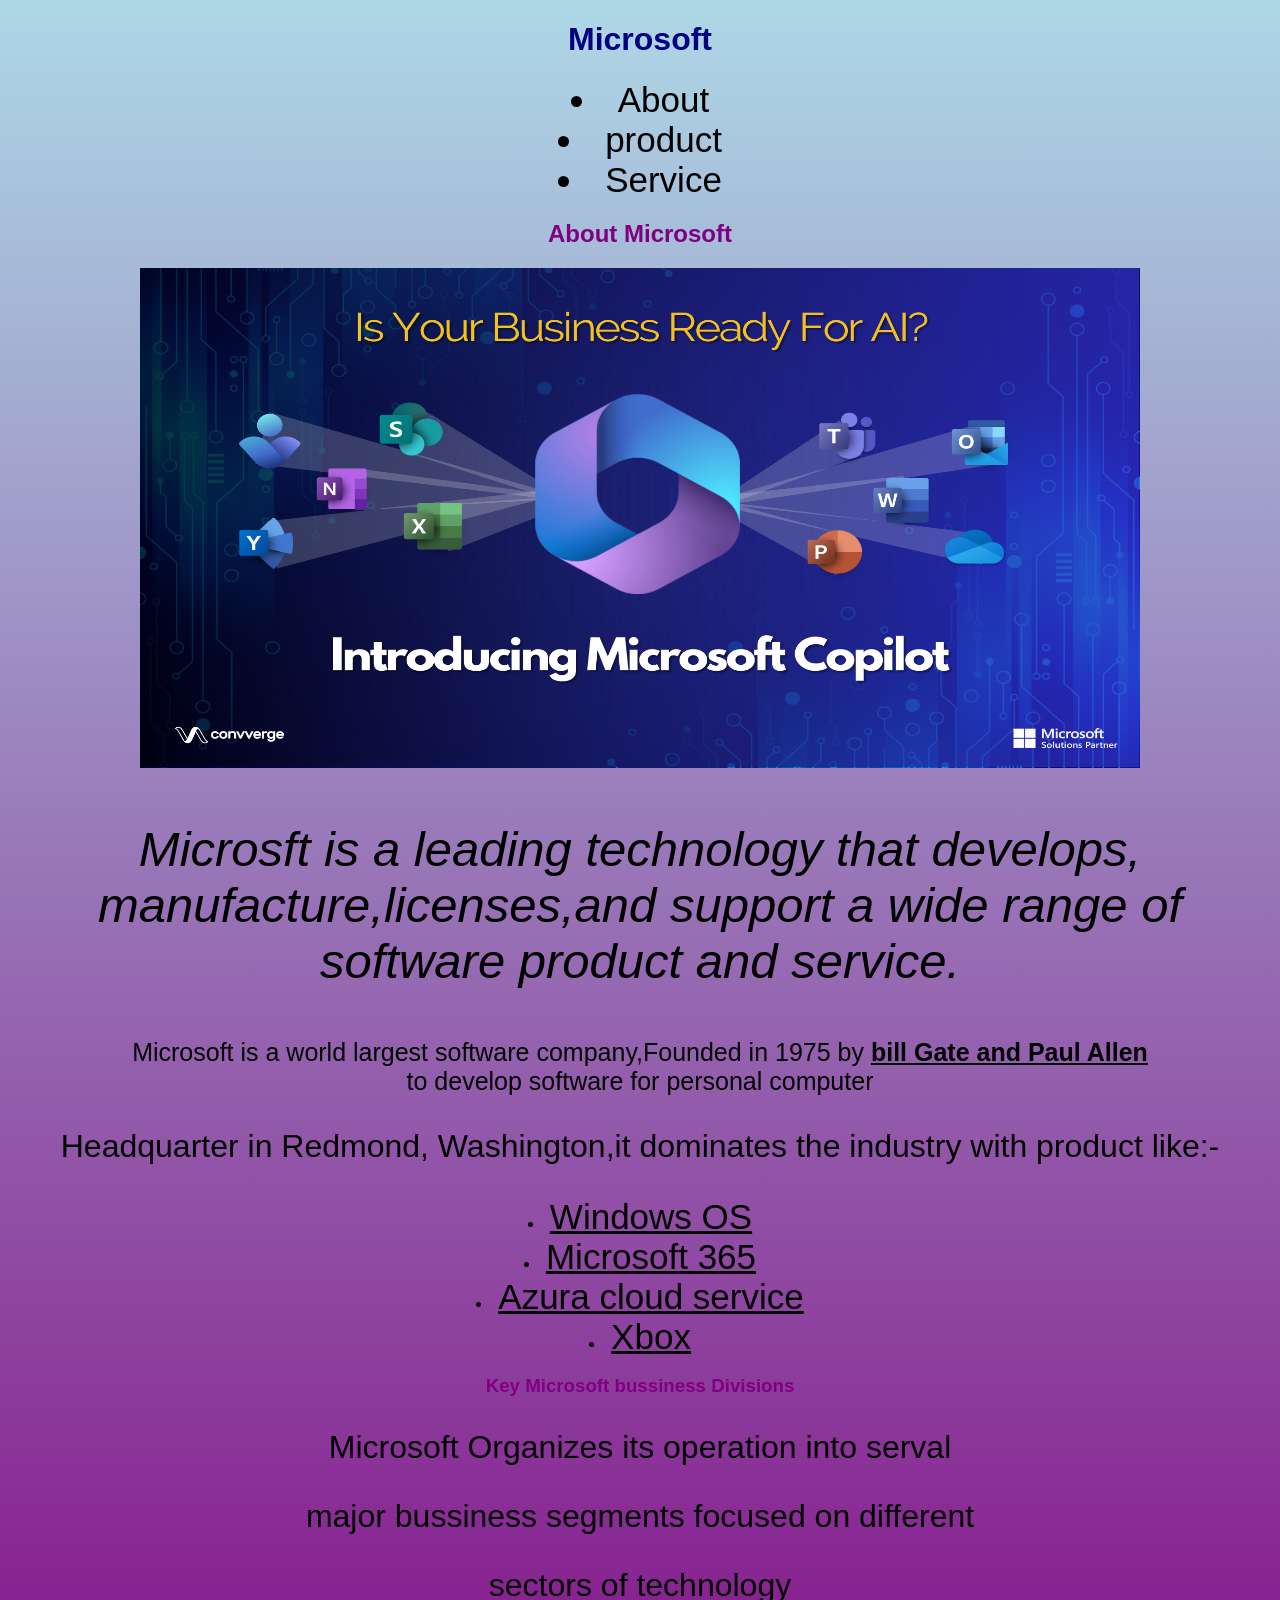
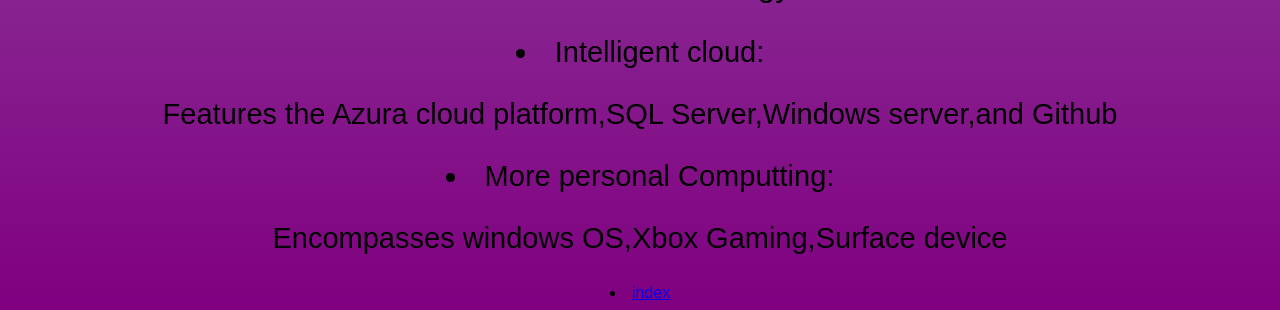
<file: microsoft.html>
<!DOCTYPE html>
<html>
<head>
 <title>Microsoft Software Companies</title>
 <style>
 body {
    background:linear-gradient(lightblue,purple);
 font-family: Arial, sans-serief;
 color: seablue;
 text-align: center; 
 }

.container{
 text-align: centre;
 padding: 50px;
}
</style>
</head>

<body>
<h1 style="color:navy;text-align:center;">Microsoft</h2>

 <type="disc">
 <li style="font-size:35px;"color:violet;">About</li>
 <li style="font-size:35px;"color:violet;">product</li>
 <li style="font-size:35px;"color:violet;">Service</li>
</ul>

<h2 style="color:purple;text-align;center;font-size="35px">About Microsoft</h2>
<img src="m.webp" width="1000" height="500">

<p style="font-size:49px;"><i>Microsft is a leading technology that develops, manufacture,licenses,and support a wide range of software
product and service.</i></p>
<p style="font-size:25px;">Microsoft is a world largest software company,Founded in 1975 by <U><b>bill Gate and Paul Allen</b></u><br>to develop software for personal computer</p>
<p style="font-size:32px;">Headquarter in Redmond, Washington,it dominates the industry with product like:-
 <type="disc">
 <li><u style="font-size:35px;"color:navy;">Windows OS</u></li>
 <li><u style="font-size:35px;">Microsoft 365</u></li>
 <li><u style="font-size:35px;">Azura cloud service</u></li>
 <li><u style="font-size:35px;">Xbox</u></li>
</ol>

<h3 style="color:Purple;text-align:center;font-size="45px">Key Microsoft bussiness Divisions</h3>

<p style="font-size:32px;"color:black;">Microsoft Organizes its operation into serval </p>
<p style="font-size:32px;"color:black;">major bussiness segments focused on different</p>
<p style="font-size:32px;"color:black;">sectors of technology</p>

<type="disc">
<li style="font-size:29px;color:black;">Intelligent cloud: <p>Features the Azura cloud platform,SQL Server,Windows server,and Github</P></li>
<li style="font-size:29px;color:black;>Productivity and Bussiness Process: <p>includes microsoft 365 suites,Linkedin,and Dynamic 365</p></li>
<li style="font-size:29px;color:black;>More personal Computting: <p>Encompasses windows OS,Xbox Gaming,Surface device</p><li>
</ol>
</body>
<a href="index.html">index</a>
</html>
</file>
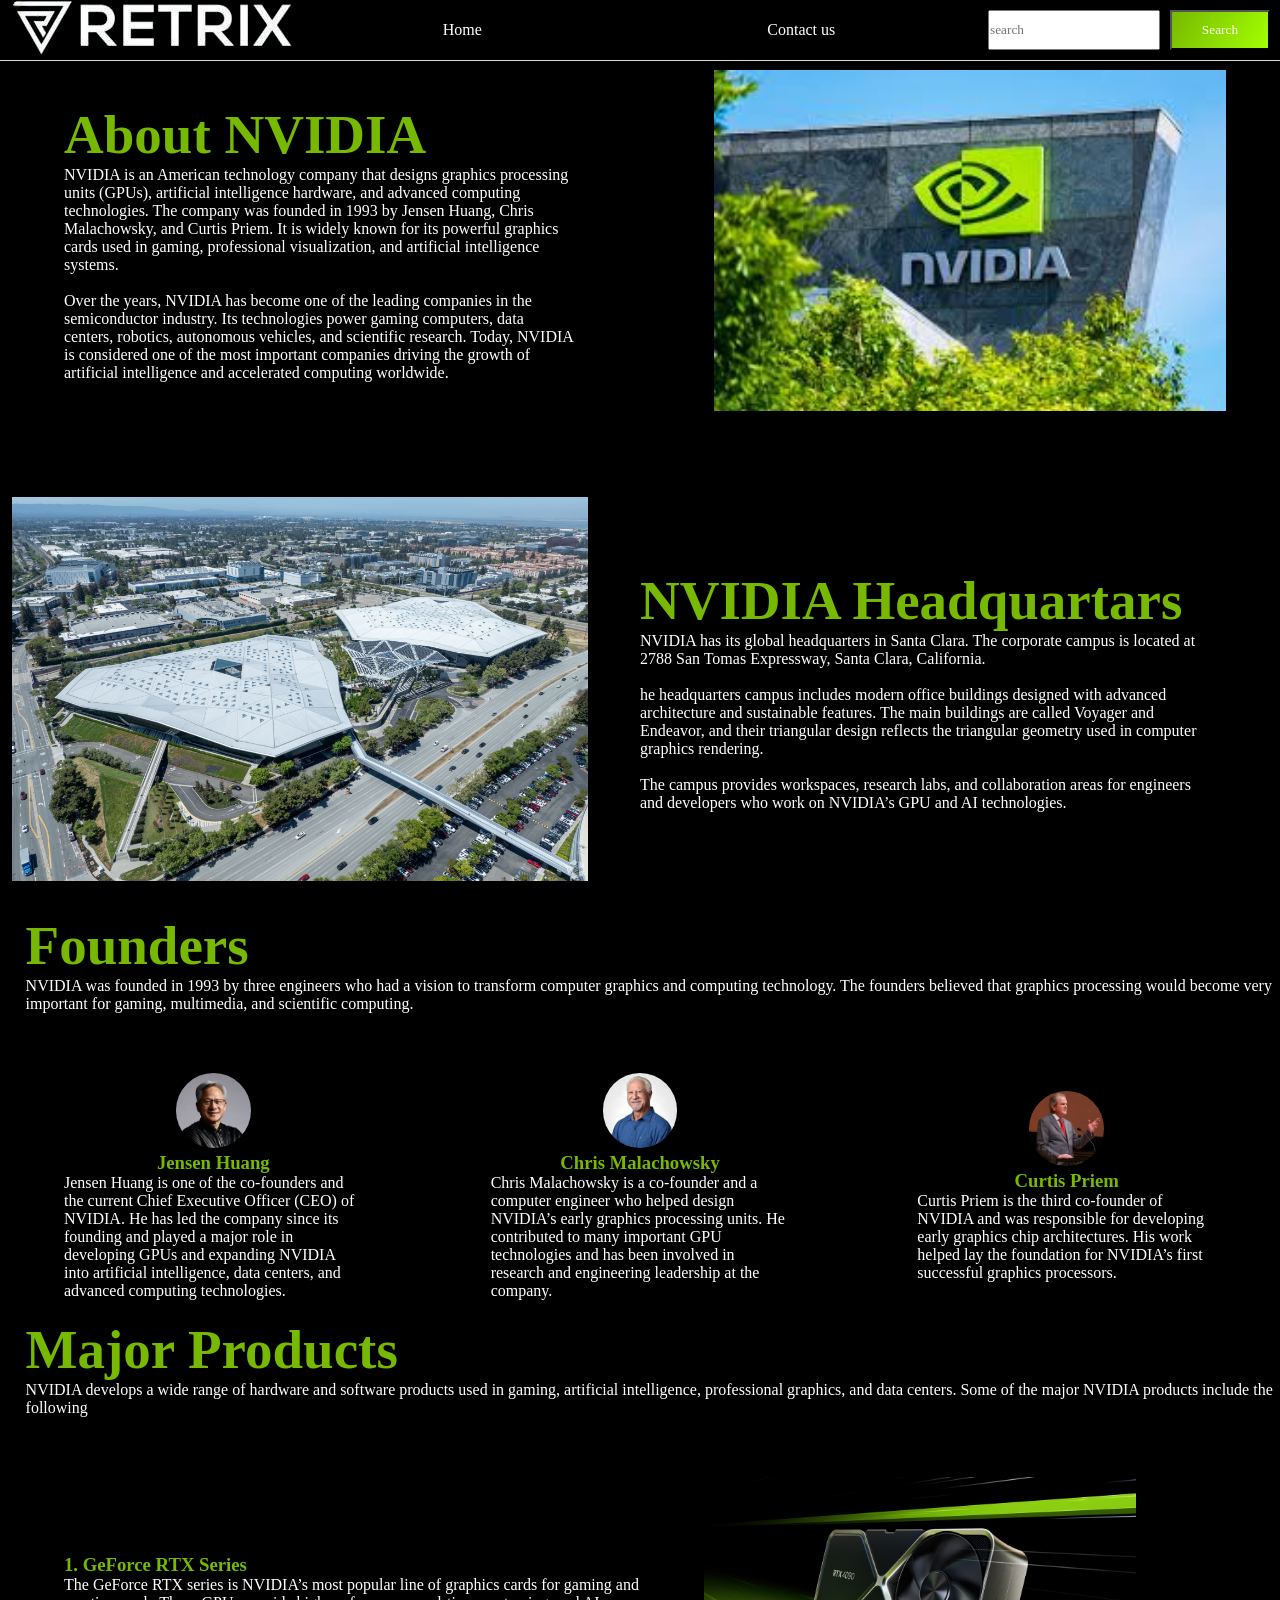
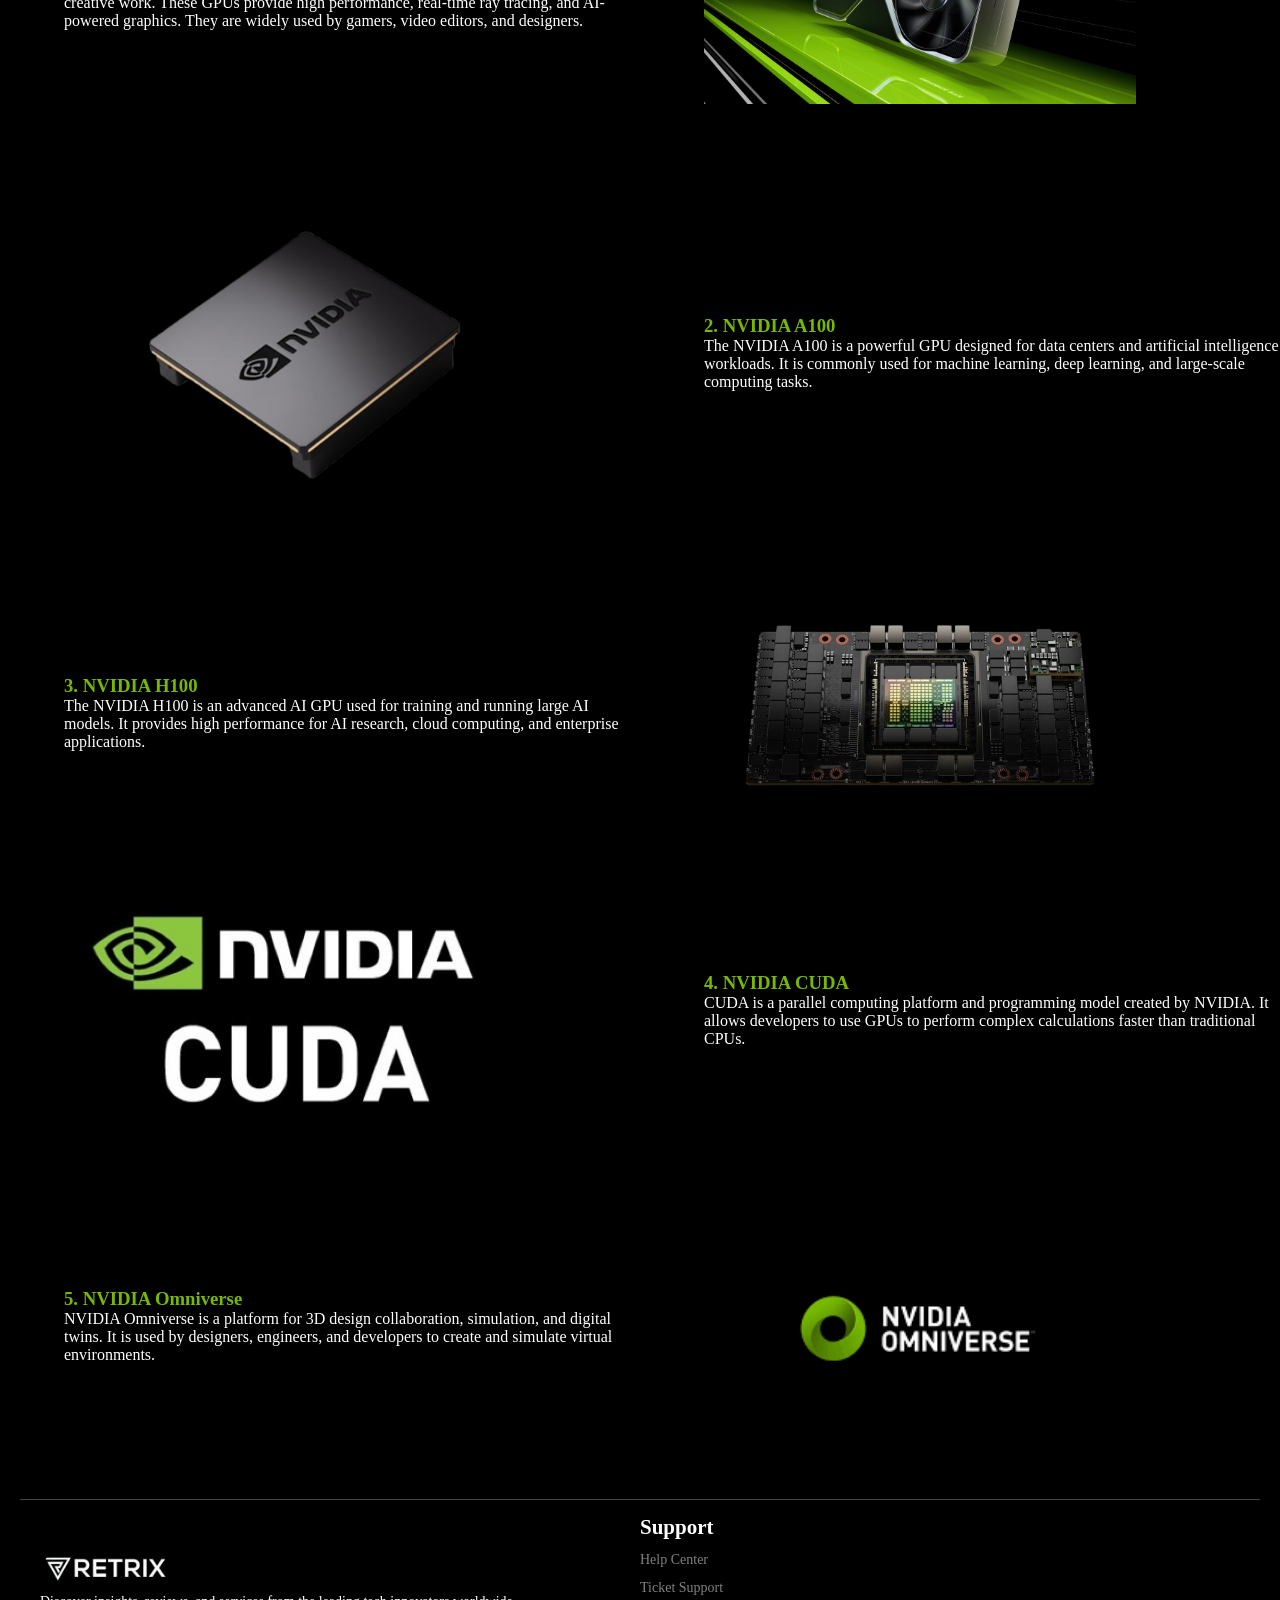
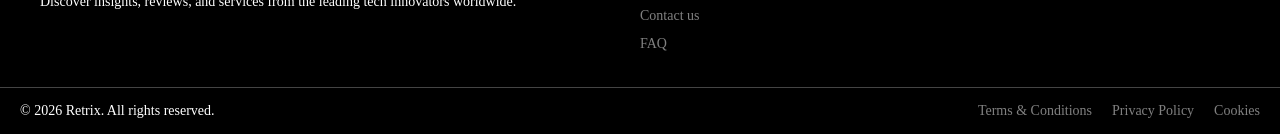
<file: nvdia.html>
<!DOCTYPE html>
<head>
    <meta name="viewport" content="width=device-width, initial-scale=1.0">
    <title>Document</title>
    <link rel="stylesheet" href="nvdia.css">
    <link rel="stylesheet" href="responsive.css">
</head>
<html>
<body>
    <div id="navbar">
        <a href="index.html"><img id="logo" src="logo.png.png"></a>
        <a class="navbarlinks" id="home" href="index.html">Home</a>
        <a class="navbarlinks" href="#Support">Contact us</a>
        <input id="search" type="text" placeholder="search">
        <button id="b1">Search</button>
    </div>
    <content>
        <div class="d1">
            <div class="d1d1">
                <h1 class="title" id="t1">About NVIDIA</h1>
                <p>NVIDIA is an American technology company that designs graphics processing units (GPUs), artificial intelligence hardware, and advanced computing technologies. The company was founded in 1993 by Jensen Huang, Chris Malachowsky, and Curtis Priem. It is widely known for its powerful graphics cards used in gaming, professional visualization, and artificial intelligence systems.
                    <br>
                    <br>
                Over the years, NVIDIA has become one of the leading companies in the semiconductor industry. Its technologies power gaming computers, data centers, robotics, autonomous vehicles, and scientific research. Today, NVIDIA is considered one of the most important companies driving the growth of artificial intelligence and accelerated computing worldwide.</p>
            </div>
            <div class="d1d1">
            <img id="head" src="nvdiahead.jpg">
            </div>
        </div>
        <div class="d1">
            <div class="d1d2">
                <img id="head" src="head1.jpg">
            </div>
            <div class="d1d1">
                <h1 class="title">NVIDIA Headquartars</h1>
                <P>NVIDIA has its global headquarters in Santa Clara. The corporate campus is located at 2788 San Tomas Expressway, Santa Clara, California.
                <br>
                <br>
                he headquarters campus includes modern office buildings designed with advanced architecture and sustainable features. The main buildings are called Voyager and Endeavor, and their triangular design reflects the triangular geometry used in computer graphics rendering.
                <br>
                <br>
                The campus provides workspaces, research labs, and collaboration areas for engineers and developers who work on NVIDIA’s GPU and AI technologies.</p>
            </div>
        </div>
        <founder>
        <div class="d2">
            <div class="d2d">
                <h1 class="title">Founders</h1>
                <p>NVIDIA was founded in 1993 by three engineers who had a vision to transform computer graphics and computing technology. The founders believed that graphics processing would become very important for gaming, multimedia, and scientific computing.</p>
            </div>
        </div>
        <div class="d1">
            <div class="d1d1">
                <center><img id="founder" src="Jensenfounder1.jpg"></center>
                <h3 class="foundername">Jensen Huang</h3>
                <p>Jensen Huang is one of the co-founders and the current Chief Executive Officer (CEO) of NVIDIA. He has led the company since its founding and played a major role in developing GPUs and expanding NVIDIA into artificial intelligence, data centers, and advanced computing technologies.</p>
            </div>
            <div class="d1d1">
                <center><img id="founder" src="ChrisMalachowskyfounder2.jpg"></center>
                <h3 class="foundername">Chris Malachowsky</h3>
                <p>Chris Malachowsky is a co-founder and a computer engineer who helped design NVIDIA’s early graphics processing units. He contributed to many important GPU technologies and has been involved in research and engineering leadership at the company.</p>
            </div>
            <div class="d1d1">
                <center><img id="founder" src="CurtisPriemfounder3.jpg"></center>
                <h3 class="foundername">Curtis Priem</h3>
                <p>Curtis Priem is the third co-founder of NVIDIA and was responsible for developing early graphics chip architectures. His work helped lay the foundation for NVIDIA’s first successful graphics processors.</p>
                </div>
        </div>
        </founder>
        <product>
        <div class="d2">
            <div class="d2d">
                <h1 class="title">Major Products</h1>
                <p>NVIDIA develops a wide range of hardware and software products used in gaming, artificial intelligence, professional graphics, and data centers. Some of the major NVIDIA products include the following</p>
            </div>
        </div>
        <div class="d1">
            <div class="d1d1">
                <h3 class="products">1. GeForce RTX Series</h3>
                <p>The GeForce RTX series is NVIDIA’s most popular line of graphics cards for gaming and creative work. These GPUs provide high performance, real-time ray tracing, and AI-powered graphics. They are widely used by gamers, video editors, and designers.</p>
            </div>
            <div class="d1d2">
                <img class="productimg" src="product1.jpg">
            </div>
        </div>
        <div class="d1">
            <div class="d1d1">
                <img class="productimg" src="product2.png">
            </div>
            <div class="d1d2">
                <h3 class="products">2. NVIDIA A100</h3>
                <p>The NVIDIA A100 is a powerful GPU designed for data centers and artificial intelligence workloads. It is commonly used for machine learning, deep learning, and large-scale computing tasks.</p>
            </div>
        </div>
        <div class="d1">
            <div class="d1d1">
                <h3 class="products">3. NVIDIA H100</h3>
                <p>The NVIDIA H100 is an advanced AI GPU used for training and running large AI models. It provides high performance for AI research, cloud computing, and enterprise applications.</p>
            </div>
            <div class="d1d2">
                <img class="productimg" src="product3.png">
            </div>
        </div>
        <div class="d1">
            <div class="d1d1">
                <img class="productimg" src="product4.png">
            </div>
            <div class="d1d2">
                <h3 class="products">4. NVIDIA CUDA</h3>
                <p>CUDA is a parallel computing platform and programming model created by NVIDIA. It allows developers to use GPUs to perform complex calculations faster than traditional CPUs.</p>
            </div>
        </div>
        <div class="d1">
            <div class="d1d1">
                <h3 class="products">5. NVIDIA Omniverse</h3>
                <p>NVIDIA Omniverse is a platform for 3D design collaboration, simulation, and digital twins. It is used by designers, engineers, and developers to create and simulate virtual environments.</p>
            </div>
            <div class="d1d2">
                <img class="productimg" src="product5.png">
            </div>
        </div>
        </product>
    </content>
    <footer>
        <div class="footersection">
        <div class="f1">
        <img src="logo.png.png" id="footerlogo">
        <p>Discover insights, reviews, and services from the leading tech innovators worldwide.</p>       
        </div>
        <div class="f2">
        <h2 id="Support">Support</h2>
        <a class="footerlink">Help Center</a>
        <a class="footerlink" href="contactform.html">Ticket Support</a>
        <a class="footerlink" href="mailto:huzefajpatel@gmail.com">Contact us</a>
        <a class="footerlink">FAQ</a>
        </div>
        </div>
        <div class="subfooter">
        <p>© 2026 Retrix. All rights reserved.</p>
        <div class="legal-links">
        <a href="#">Terms & Conditions</a>
        <a href="#">Privacy Policy</a>
        <a href="#">Cookies</a>
        </div>
        </div>
    </footer>
</file>
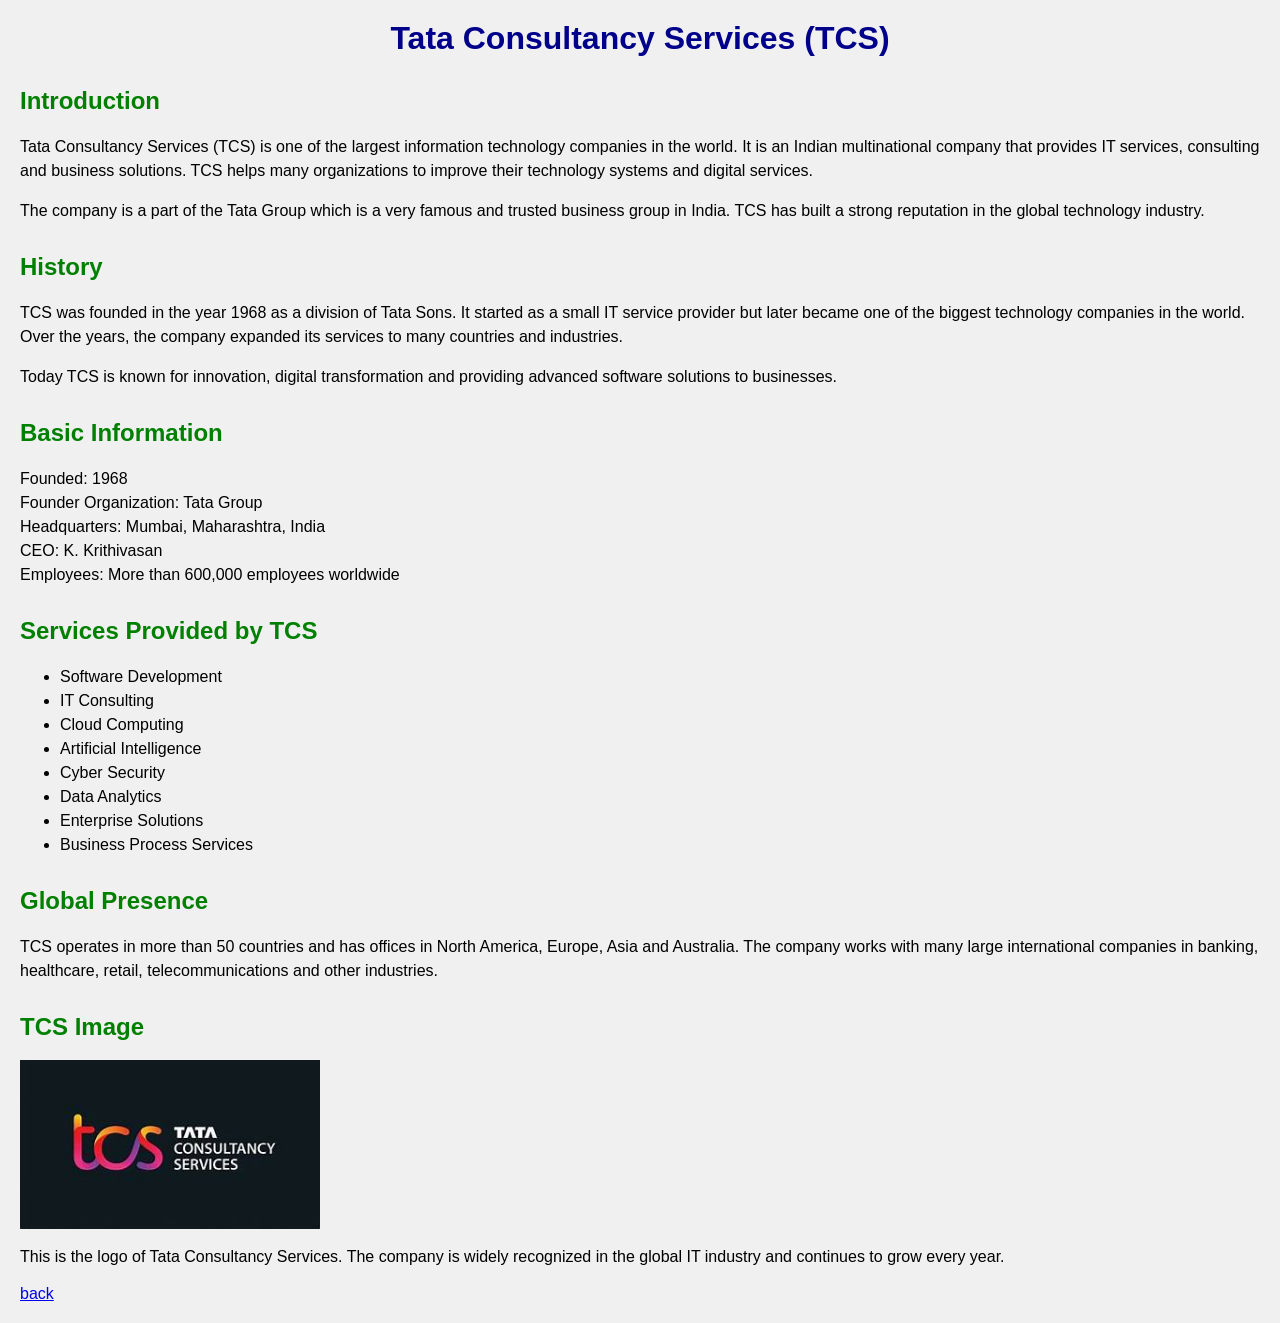
<file: patil4.html>
<html>
<html>

<head>
<title>Tata Consultancy Services Information</title>

<style>
body {
    background-color: #f0f0f0;
    font-family: Arial, sans-serif;
    margin: 20px;
}

h1 {
    color: darkblue;
    text-align: center;
}

h2 {
    color: green;
    margin-top: 30px;
}

p, ul {
    font-size: 16px;
    line-height: 1.5;
}

img {
    width: 300px;
    display: block;
    margin-top: 15px;
}
</style>

</head>

<body>

<h1>Tata Consultancy Services (TCS)</h1>

<h2>Introduction</h2>
<p>
Tata Consultancy Services (TCS) is one of the largest information technology
companies in the world. It is an Indian multinational company that provides
IT services, consulting and business solutions. TCS helps many organizations
to improve their technology systems and digital services.
</p>

<p>
The company is a part of the Tata Group which is a very famous and trusted
business group in India. TCS has built a strong reputation in the global
technology industry.
</p>

<h2>History</h2>
<p>
TCS was founded in the year 1968 as a division of Tata Sons. It started as a
small IT service provider but later became one of the biggest technology
companies in the world. Over the years, the company expanded its services
to many countries and industries.
</p>

<p>
Today TCS is known for innovation, digital transformation and providing
advanced software solutions to businesses.
</p>

<h2>Basic Information</h2>
<p>
Founded: 1968 <br>
Founder Organization: Tata Group <br>
Headquarters: Mumbai, Maharashtra, India <br>
CEO: K. Krithivasan <br>
Employees: More than 600,000 employees worldwide
</p>

<h2>Services Provided by TCS</h2>
<ul>
<li>Software Development</li>
<li>IT Consulting</li>
<li>Cloud Computing</li>
<li>Artificial Intelligence</li>
<li>Cyber Security</li>
<li>Data Analytics</li>
<li>Enterprise Solutions</li>
<li>Business Process Services</li>
</ul>

<h2>Global Presence</h2>
<p>
TCS operates in more than 50 countries and has offices in North America,
Europe, Asia and Australia. The company works with many large international
companies in banking, healthcare, retail, telecommunications and other
industries.
</p>

<h2>TCS Image</h2>
<img src="IMG-20260306-WA0007.jpg.jpeg">
<p>
This is the logo of Tata Consultancy Services. The company is widely
recognized in the global IT industry and continues to grow every year.
</p>
    <a href="index.html">back</a>

</body>

</html>
</file>
<file: index.css>
*{
    padding: 0%;
    margin: 0%;
    font-size: 25px;
    font-family: 'Times New Roman', Times, serif;
}
body{
    background-color: #0A0118;
}
#navbar{
    height: 60px;
    background-color:#0A0118;
    color: white;
    position:fixed ;
    top: 0%;
    width: 100%;
    display: flex;
    border-bottom: #dadada 1px solid;
}
.navbarlinks{
    margin: auto;
    text-decoration: none;
    color: white;
}
.navbarlinks:hover{
    color: #f5a5da;
}

#b1{
    background:linear-gradient(45deg,#b57df8,#f5a5da,#ff989c);
    margin: 10px;
    margin-left: 0;
    color: white;
    width: 100px;
    
}
#search{
    margin: 10px;
}
#navhr{
    margin-top: 30spx;
    background-color: #f5a5da;
    position:fixed ;
}
#logo{
    float: left;
    height: 50px;
    padding: 0;
    margin-top: 10px;
    margin-right: 200px;
}
.start{
    margin: 30px;
    margin-top: 90px;
    color: whitesmoke;
    text-align: center;
    
}
#welcome{
    margin: 10px;
    color: #f5a5da;
}
#our{
    color: #f5a5da;
}
.pra{
    margin: 10px;
    color: whitesmoke;
    
}
hr{
    color: #f5a5da;
    width: 100%;
}
#google1{
    height: 50px;
    align-items: center;
}
.start2{
    color: whitesmoke;
    text-align: center;
    margin: 5px;
}
.container{
    display: flex;
    gap: 50px;
    margin: 50px;
    color: white;
    
}
.container1{
    width: 50%;
    text-align: center;
    background-color: #2b2338;
    border-radius: 18px;
    
}
.B:hover,.navbarlinks:hover{
    transform: scale(1.1);
}
.container2{
    width: 50%;
    text-align: center;
    background-color: #2b2338;
    border-radius: 18px;
}
.container3{
    width: 50%;
    text-align: center;
    background-color: #2b2338;
    border-radius: 18px;
}

#logo1{
    height: 49px;
}
#logo2{
    height: 50px;
    color: #f5a5da;
}
#logo3{
    height: 50px;
    margin-bottom: 2px;
}
.praofcon{
    height: calc(100% - 100px);
}
.B{
    background:linear-gradient(45deg,#b57df8,#f5a5da,#ff989c);
    width: 50%;
    color: white;
    border-radius: 18px;
    margin: auto;
    
}
#bu1{
    margin-top: 15px;
}
#bu2{
    margin-top: 15px;
}
#bu3{
    margin-top: 10px ;
}
hr{
    color: #ff989c;
}
.footersection{
    margin: 20px;
    border-top: 1px solid #444;
    margin-top: 20px;
    padding: 15px 20px;
    display: flex;
    justify-content: space-between;
    align-items: center;
    color: gray;
    font-size: 14px;
}
#footerlogo{
    height: 25px;
    width: 129.3px;
}
.f1{
    display: flex;
    flex-direction: column;
    gap: 12px;
    color: gray;
    width: 50%;

}
.f2{
    display: flex;
    flex-direction: column;
    gap: 12px;
    width: 50%;
}

.footerlink{
    color: gray;
    text-decoration: none;
}

.footerlink:hover{
    color: #f5a5da;
}

.subfooter{
    border-top: 1px solid #444;
    margin-top: 20px;
    padding: 15px 20px;
    display: flex;
    justify-content: space-between;
    align-items: center;
    color: gray;
    font-size: 14px;
}

.legal-links{
    display: flex;
    gap: 20px;
}

.legal-links a{
    color: gray;
    text-decoration: none;
}

.legal-links a:hover{
    color: #f5a5da;
}
#Support{
    margin-top: 0;
    color: white;
}
</file>
<file: responsive.css>
@media (max-width: 1024px) {

    *{
        font-size: 20px;
    }

    #navbar{
        flex-wrap: wrap;
        height: auto;
        padding: 10px;
        gap: 10px;
        border-bottom: 1px solid #dadada;
    }

    #logo{
        margin-right: 0;
    }

    #b1{
        display: none;
    }

    #search{
        display: none;
    }

    .container{
        flex-direction: column;
        align-items: center;
    }
    #t1{
        margin-top: 60px;
    }
    .d1{
        flex-direction: column;
        align-items: center;
    }
    .d1d1,
    .d1d2{
        width: 80%;
    }
    .productimg
    {
        display: none;
    }
    .container1,
    .container2,
    .container3{
        width: 80%;
    }

    .footersection{
        flex-direction: column;
        align-items: flex-start;
        gap: 20px;
    }

    .f1,
    .f2{
        width: 100%;
    }

    .subfooter{
        flex-direction: column;
        gap: 10px;
        align-items: flex-start;
    }
}

@media (max-width: 600px) {

    *{
        font-size: 16px;
    }

    #navbar{
        display: flex;
        justify-content: center;
        align-items: center;
    }
    #logo{
        
    }
    .navbarlinks{
        display: none;
    }
    .start{
        flex-wrap: wrap;
    }

    #search{
        display: none;
    }

    #b1{
        display: none;
    }

    .container1,
    .container2,
    .container3{
        width: 95%;
    }

    .B{
        width: 100%;
    }

    .legal-links{
        flex-direction: column;
        gap: 8px;
    }
}
</file>
<file: nvdia.css>
*{
    padding: 0%;
    margin: 0%;
    font-family: 'Times New Roman', Times, serif;
    color: white;
}
body{
    background-color: black;
}
#navbar{
    height: 60px;
    background-color: black;
    color: white;
    position:fixed ;
    top: 0%;
    width: 100%;
    display: flex;
    border-bottom: #dadada solid 1px;
}
.navbarlinks{
    margin: auto;
    text-decoration: none;
    color: white;
}
.navbarlinks:hover{
    color: #76B900;
}
#b1{
    background:linear-gradient(120deg,#76B900, #A4FF00);
    margin: 10px;
    margin-left: 0;
    color: white;
    width: 100px;
    
}
#search{
    margin: 10px;
}
.d1{
    width: 100%;
    margin-top: 60px;
    display: flex;
    align-items: center;
    padding-top: 0%;
    padding-bottom: 0%;
}
founder{
    margin: 5%;
}
product{
    margin: 5%;
}
.title{
    color: #76B900;
    font-size: 55px;
}
#head{
    width: 100%;
    padding: 2%;
}
.productimg{
    width: 75%;
}
.d1d1{
    width: 50%;
    padding: 5%;
    padding-top: 0%;
    padding-bottom: 0%;
}
.d1d2{
    width: 50%;
    padding: 5%
    padding-top: 0%;
    padding-bottom: 0%;
}
.d2{
    padding-left: 2%;
    padding-bottom: 0%;
    align-items: center;
}
.d2d1{
    padding: 5%;
    padding-top: 0%;
    padding-bottom: 0%;
}
#founder{
    border-radius: 50%;
    width: 25%;
}
.products{
    color: #76B900;
}
.foundername{
    color: #76B900;
    text-align: center;
}
.footersection{
    margin: 20px;
    border-top: 1px solid #444;
    margin-top: 20px;
    padding: 15px 20px;
    display: flex;
    justify-content: space-between;
    align-items: center;
    color: gray;
    font-size: 14px;
}
#footerlogo{
    height: 25px;
    width: 129.3px;
}
.f1{
    display: flex;
    flex-direction: column;
    gap: 12px;
    color: gray;
    width: 50%;

}
.f2{
    display: flex;
    flex-direction: column;
    gap: 12px;
    width: 50%;
}

.footerlink{
    color: gray;
    text-decoration: none;
}

.footerlink:hover{
    color: #76B900;
}

.subfooter{
    border-top: 1px solid #444;
    margin-top: 20px;
    padding: 15px 20px;
    display: flex;
    justify-content: space-between;
    align-items: center;
    color: gray;
    font-size: 14px;
}

.legal-links{
    display: flex;
    gap: 20px;
}

.legal-links a{
    color: gray;
    text-decoration: none;
}

.legal-links a:hover{
    color: #76B900;
}
#Support{
    margin-top: 0;
    color: white;
}
</file>
<file: meta.css>
*{
    padding: 0%;
    margin: 0%;
    font-family: 'Times New Roman', Times, serif;
    color: white;
}
body{
    background-color: black;
}
#navbar{
    height: 60px;
    background-color: black;
    color: white;
    position:fixed ;
    top: 0%;
    width: 100%;
    display: flex;
    border-bottom: #dadada solid 1px;
}
.navbarlinks{
    margin: auto;
    text-decoration: none;
    color: white;
}
.navbarlinks:hover{
    color: #0866FF;
}
#b1{
     background: linear-gradient(90deg,#0866FF,#1877F2,#6A5CFF);
    margin: 10px;
    margin-left: 0;
    color: white;
    width: 100px;
    
}
#search{
    margin: 10px;
}
.d1{
    width: 100%;
    margin-top: 60px;
    display: flex;
    align-items: center;
    padding: 2%;
    padding-top: 0%;
    padding-bottom: 0%;
    
}
founder{
    margin: 2%;
}
product{
    margin: 2%;
}
.title{
    color: #0866FF;
    font-size: 55px;
}
#head{
    width: 100%;
    padding: 2%;
}
.productimg{
    width: 75%;
}
.d1d1{
    width: 50%;
    padding: 5%;
    padding-top: 0%;
    padding-bottom: 0%;
    margin: 2%;
}
.d1d2{
    width: 50%;
    padding: 5%
    padding-top: 0%;
    padding-bottom: 0%;
    margin:2%;
}
.d2{
    padding: 4%;
    padding-top: 0%;
    padding-bottom: 0%;
    align-items: center;
}
.d2d1{
    padding: 5%;
    padding-top: 0%;
    padding-bottom: 0%;
}
.dcenter{
    width: 50%;
}
.founder5{
    width: 25%;
}
product{
    padding: 5%;
}
founder{
    padding: 5%;
}
#founder{
    border-radius: 50%;
    width: 25%;
}
.products{
    color: #0866FF;
}
.foundername{
    color: #0866FF;
    text-align: center;
}
.footersection{
    margin: 20px;
    border-top: 1px solid #444;
    margin-top: 20px;
    padding: 15px 20px;
    display: flex;
    justify-content: space-between;
    align-items: center;
    color: gray;
    font-size: 14px;
}
#footerlogo{
    height: 25px;
    width: 129.3px;
}
.f1{
    display: flex;
    flex-direction: column;
    gap: 12px;
    color: gray;
    width: 50%;

}
.f2{
    display: flex;
    flex-direction: column;
    gap: 12px;
    width: 50%;
}
.footerlink{
    color: gray;
    text-decoration: none;
}

.footerlink:hover{
    color: #0866FF;
}

.subfooter{
    border-top: 1px solid #444;
    margin-top: 20px;
    padding: 15px 20px;
    display: flex;
    justify-content: space-between;
    align-items: center;
    color: gray;
    font-size: 14px;
}

.legal-links{
    display: flex;
    gap: 20px;
}

.legal-links a{
    color: gray;
    text-decoration: none;
}

.legal-links a:hover{
    color: #0866FF;
}
#Support{
    margin-top: 0;
    color: white;
}
</file>
